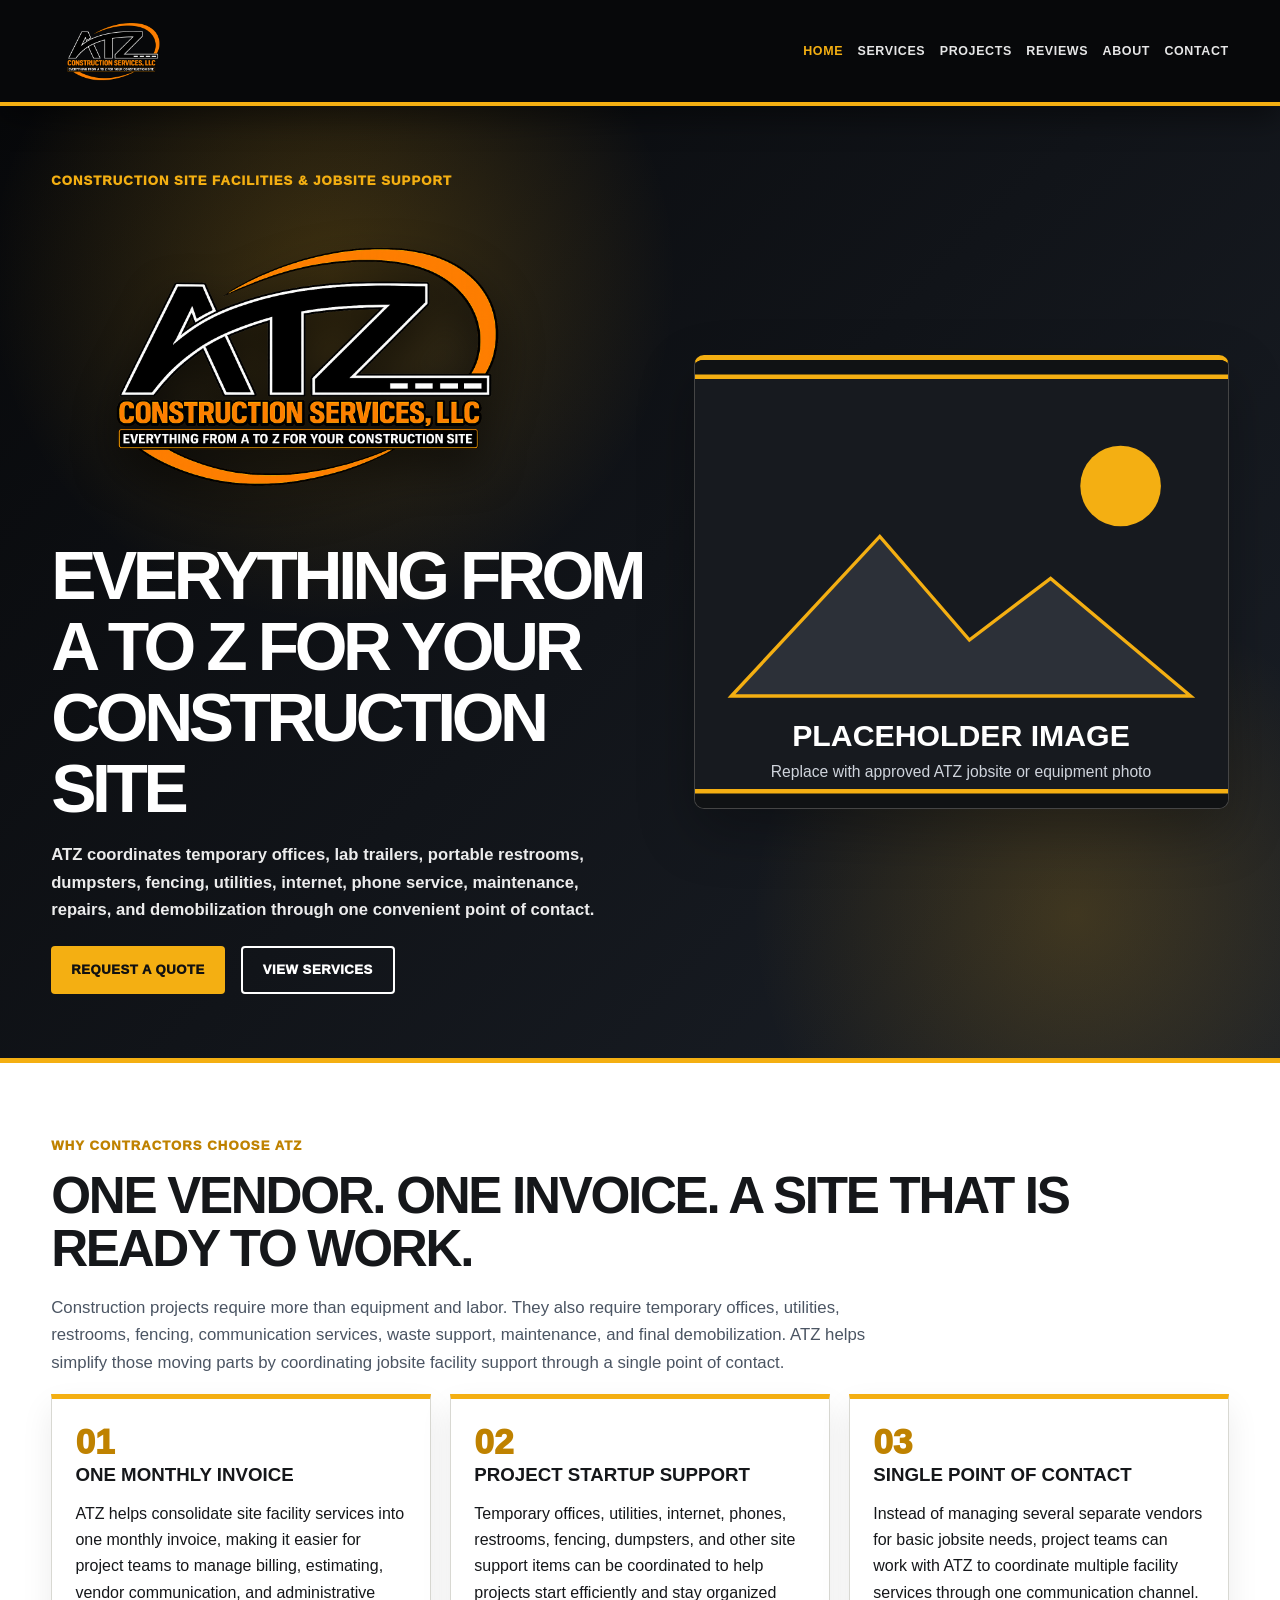
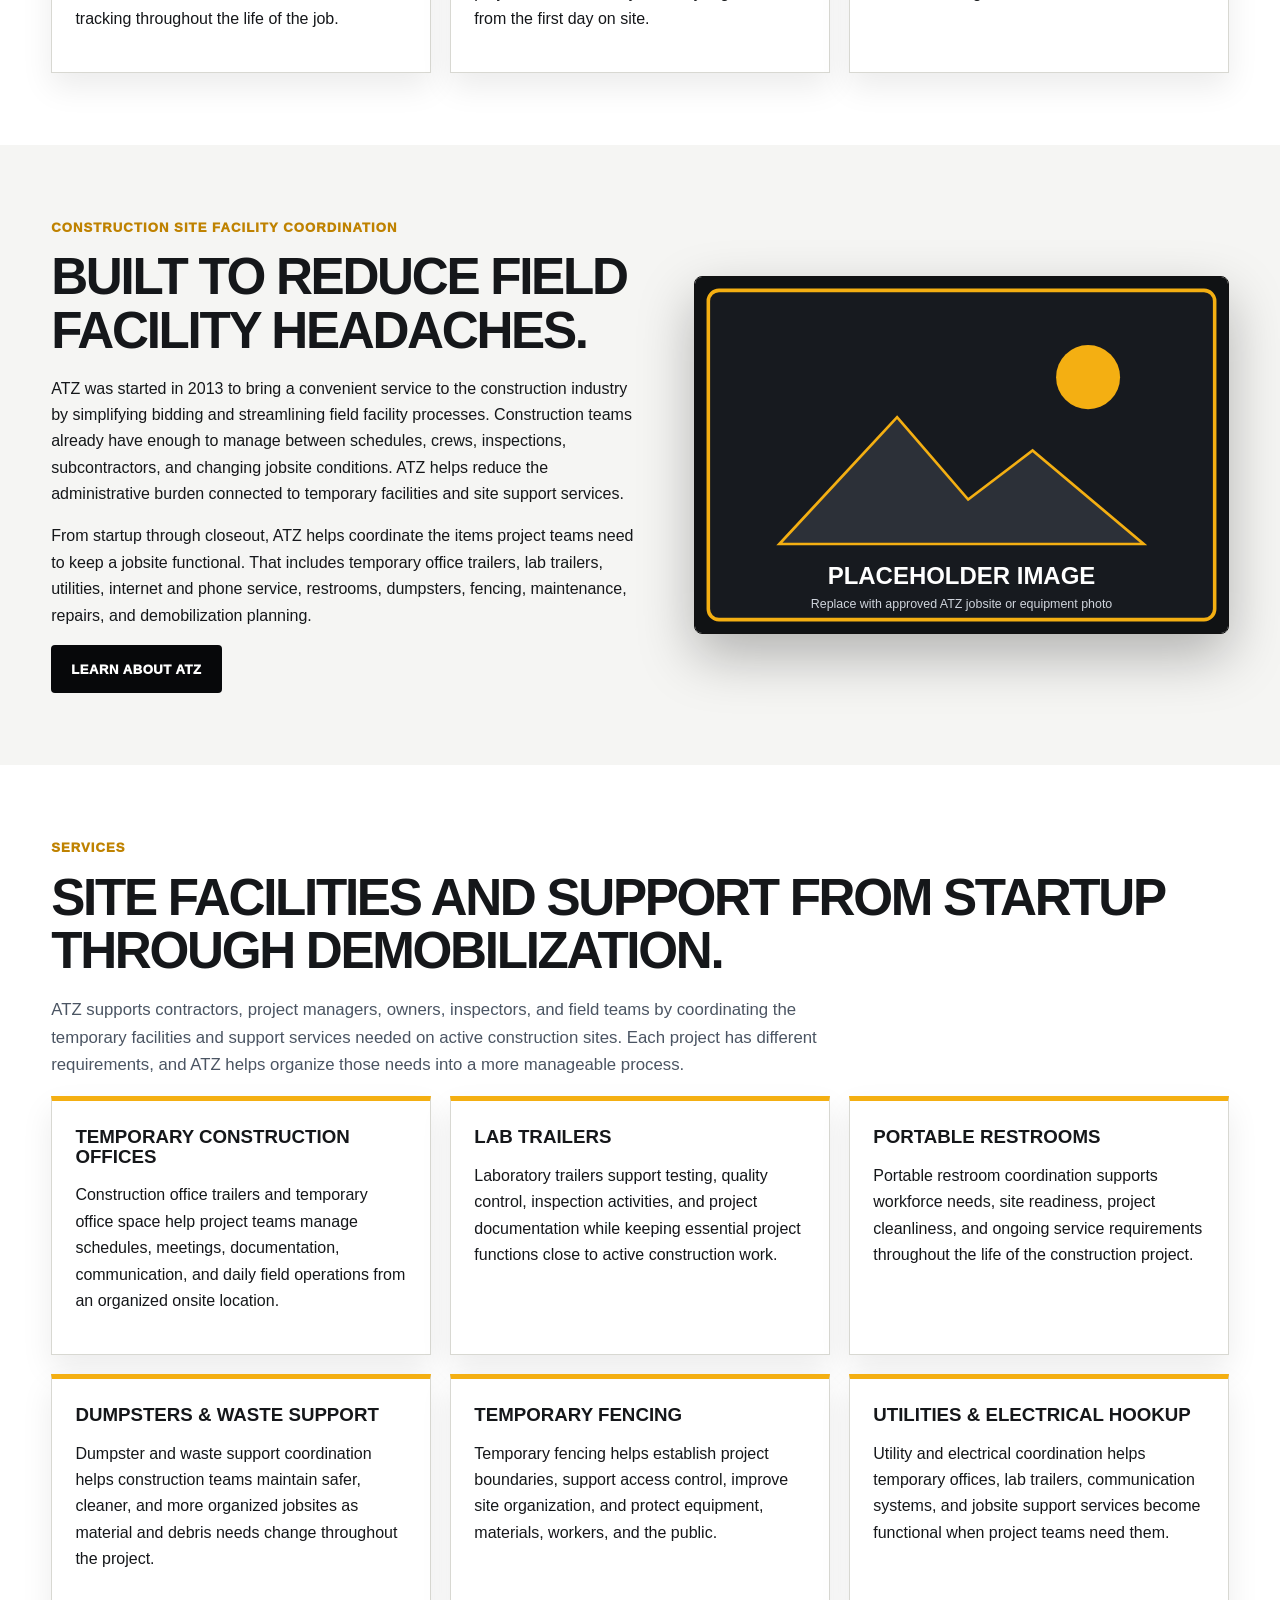
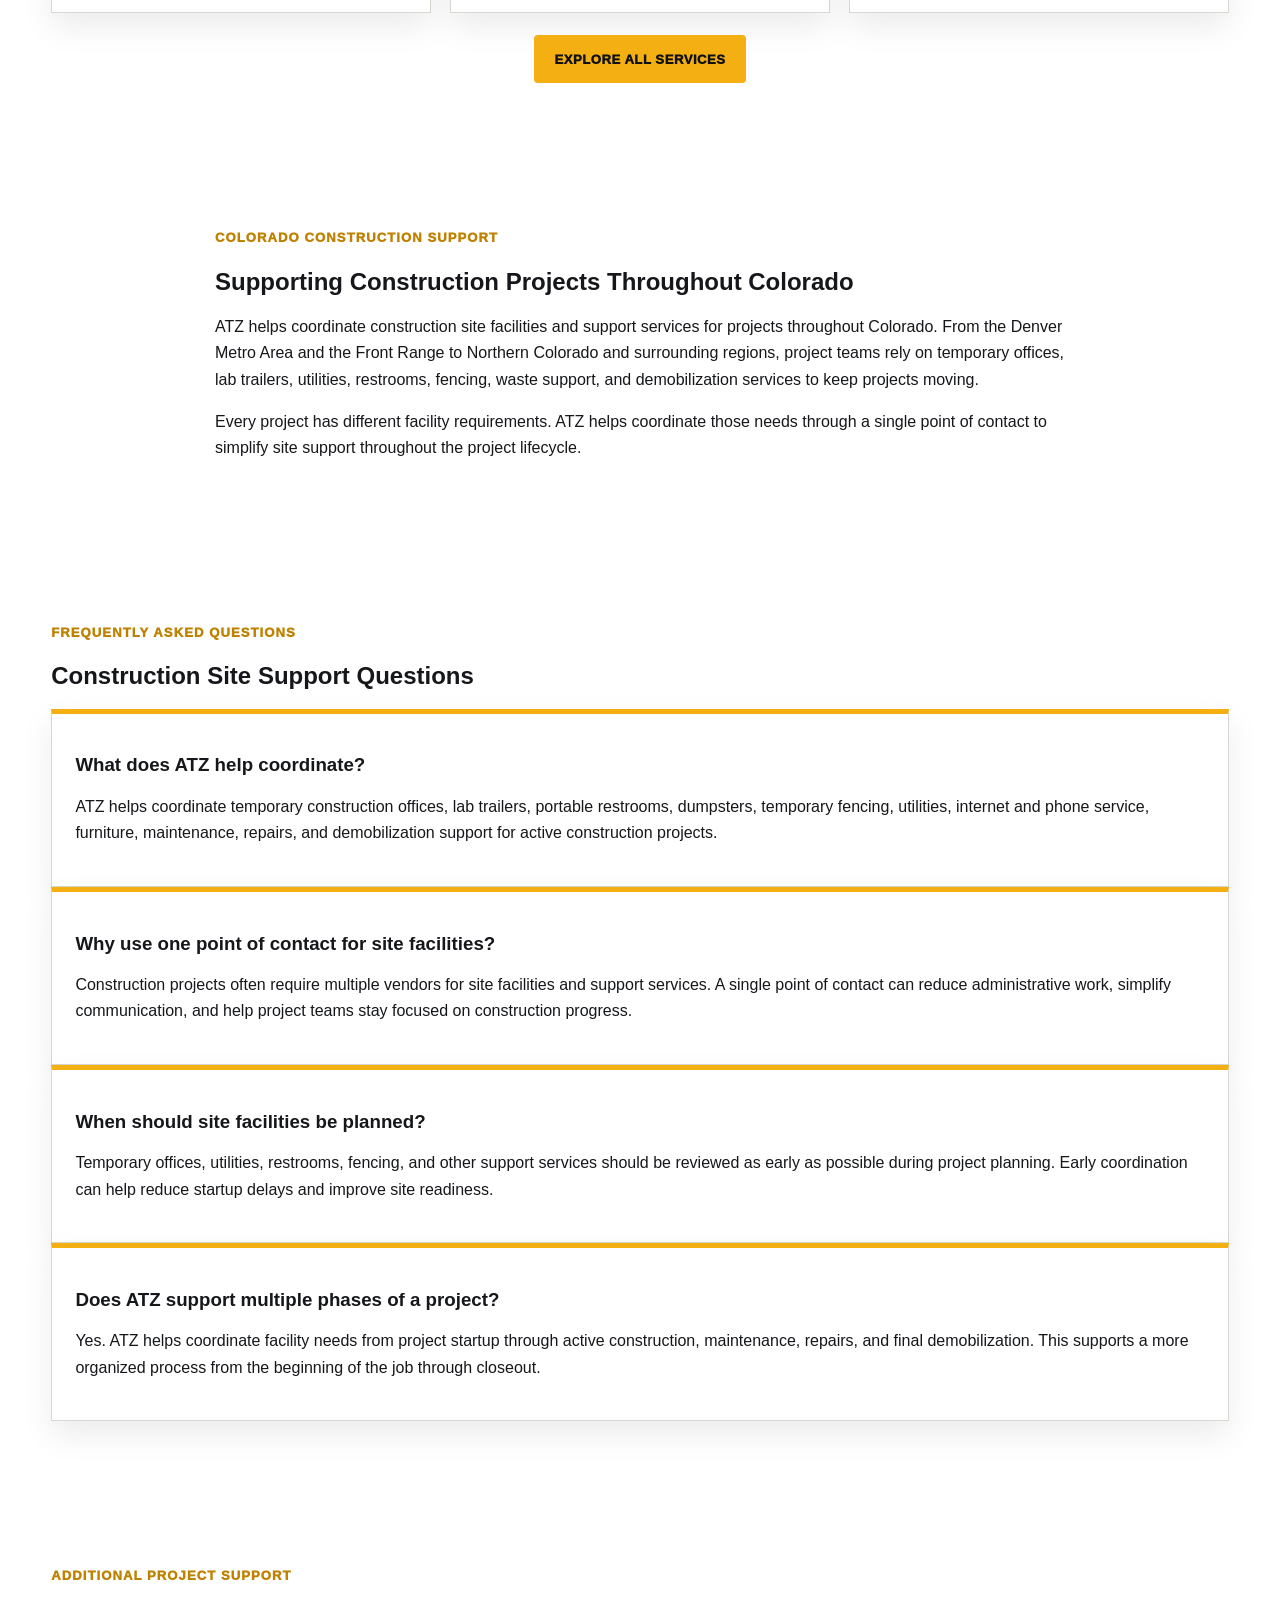
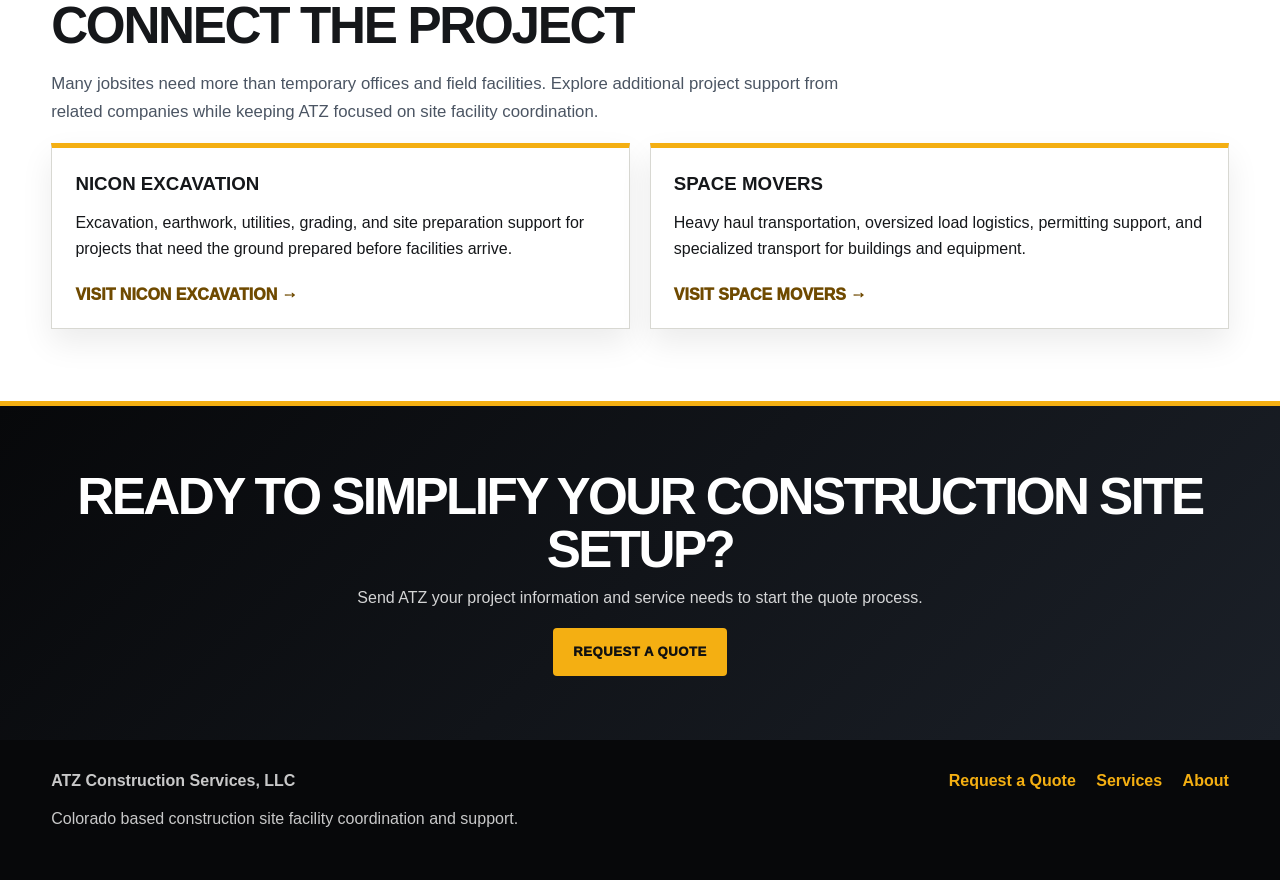
<file: index.html>
<!DOCTYPE html>
<html lang="en">
<head>
  <meta charset="UTF-8">
  <meta name="viewport" content="width=device-width, initial-scale=1.0">
  <title>ATZ Construction Services | Construction Site Facilities & Temporary Offices</title>
  <meta name="description" content="ATZ Construction Services provides construction site facility coordination, temporary offices, lab trailers, restrooms, dumpsters, fencing, utilities, internet, maintenance, and demobilization support.">
  <meta name="robots" content="index, follow">
  <meta name="theme-color" content="#07080a">
  <link rel="stylesheet" href="css/styles.css">
</head>
<body>
<a class="skip-link" href="#main-content">Skip to main content</a>

<header class="site-header" role="banner">
  <a class="logo-link" href="index.html" aria-label="ATZ Construction Services home">
    <img class="header-logo" src="assets/atz-logo.png" alt="ATZ Construction Services logo">
  </a>
  <button class="menu-toggle" type="button" aria-label="Open navigation menu" aria-controls="primary-navigation" aria-expanded="false">☰</button>
  <nav id="primary-navigation" class="main-nav" aria-label="ATZ Construction Services primary navigation">
        <a href="index.html" aria-current="page">Home</a>
        <a href="atz-services.html">Services</a>
        <a href="atz-projects.html">Projects</a>
        <a href="atz-reviews.html">Reviews</a>
        <a href="atz-about.html">About</a>
        <a href="atz-contact.html">Contact</a>
  </nav>
</header>

<main id="main-content" tabindex="-1">

<section class="hero" aria-labelledby="home-heading">
  <div class="hero-content">
    <div class="hero-copy">
      <p class="eyebrow">Construction Site Facilities & Jobsite Support</p>
      <img class="hero-logo" src="assets/atz-logo.png" alt="ATZ Construction Services logo">
      <h1 id="home-heading">Everything From A to Z for Your Construction Site</h1>
      <p class="hero-text">ATZ coordinates temporary offices, lab trailers, portable restrooms, dumpsters, fencing, utilities, internet, phone service, maintenance, repairs, and demobilization through one convenient point of contact.</p>
      <div class="button-row">
        <a class="btn btn-gold" href="atz-contact.html">Request a Quote</a>
        <a class="btn btn-outline" href="atz-services.html">View Services</a>
      </div>
    </div>
    <div class="hero-image-panel">
      <img src="assets/placeholder-image.svg" alt="Placeholder for ATZ construction site with temporary offices, equipment, and jobsite activity.">
    </div>
  </div>
</section>

<section class="value-section" aria-labelledby="value-heading">
  <div class="section-inner">
    <p class="eyebrow dark">Why contractors choose ATZ</p>
    <h2 id="value-heading">One vendor. One invoice. A site that is ready to work.</h2>

    <p class="section-lead">
      Construction projects require more than equipment and labor. They also require temporary offices, utilities, restrooms, fencing, communication services, waste support, maintenance, and final demobilization. ATZ helps simplify those moving parts by coordinating jobsite facility support through a single point of contact.
    </p>

    <div class="value-grid">
      <article class="value-card">
        <span aria-hidden="true">01</span>
        <h3>One Monthly Invoice</h3>
        <p>ATZ helps consolidate site facility services into one monthly invoice, making it easier for project teams to manage billing, estimating, vendor communication, and administrative tracking throughout the life of the job.</p>
      </article>

      <article class="value-card">
        <span aria-hidden="true">02</span>
        <h3>Project Startup Support</h3>
        <p>Temporary offices, utilities, internet, phones, restrooms, fencing, dumpsters, and other site support items can be coordinated to help projects start efficiently and stay organized from the first day on site.</p>
      </article>

      <article class="value-card">
        <span aria-hidden="true">03</span>
        <h3>Single Point of Contact</h3>
        <p>Instead of managing several separate vendors for basic jobsite needs, project teams can work with ATZ to coordinate multiple facility services through one communication channel.</p>
      </article>
    </div>
  </div>
</section>

<section class="split-section" aria-labelledby="about-preview-heading">
  <div class="split-copy">
    <p class="eyebrow dark">Construction site facility coordination</p>
    <h2 id="about-preview-heading">Built to reduce field facility headaches.</h2>

    <p>
      ATZ was started in 2013 to bring a convenient service to the construction industry by simplifying bidding and streamlining field facility processes. Construction teams already have enough to manage between schedules, crews, inspections, subcontractors, and changing jobsite conditions. ATZ helps reduce the administrative burden connected to temporary facilities and site support services.
    </p>

    <p>
      From startup through closeout, ATZ helps coordinate the items project teams need to keep a jobsite functional. That includes temporary office trailers, lab trailers, utilities, internet and phone service, restrooms, dumpsters, fencing, maintenance, repairs, and demobilization planning.
    </p>

    <a class="btn btn-dark" href="atz-about.html">Learn About ATZ</a>
  </div>
  <div class="image-panel">
    <img src="assets/placeholder-image.svg" alt="Placeholder for future ATZ construction site facility photo.">
  </div>
</section>

<section class="services-preview" aria-labelledby="services-heading">
  <div class="section-inner">
    <p class="eyebrow dark">Services</p>
    <h2 id="services-heading">Site facilities and support from startup through demobilization.</h2>

    <p class="section-lead">
      ATZ supports contractors, project managers, owners, inspectors, and field teams by coordinating the temporary facilities and support services needed on active construction sites. Each project has different requirements, and ATZ helps organize those needs into a more manageable process.
    </p>

    <div class="card-grid">
      <article class="card">
        <h3>Temporary Construction Offices</h3>
        <p>Construction office trailers and temporary office space help project teams manage schedules, meetings, documentation, communication, and daily field operations from an organized onsite location.</p>
      </article>

      <article class="card">
        <h3>Lab Trailers</h3>
        <p>Laboratory trailers support testing, quality control, inspection activities, and project documentation while keeping essential project functions close to active construction work.</p>
      </article>

      <article class="card">
        <h3>Portable Restrooms</h3>
        <p>Portable restroom coordination supports workforce needs, site readiness, project cleanliness, and ongoing service requirements throughout the life of the construction project.</p>
      </article>

      <article class="card">
        <h3>Dumpsters & Waste Support</h3>
        <p>Dumpster and waste support coordination helps construction teams maintain safer, cleaner, and more organized jobsites as material and debris needs change throughout the project.</p>
      </article>

      <article class="card">
        <h3>Temporary Fencing</h3>
        <p>Temporary fencing helps establish project boundaries, support access control, improve site organization, and protect equipment, materials, workers, and the public.</p>
      </article>

      <article class="card">
        <h3>Utilities & Electrical Hookup</h3>
        <p>Utility and electrical coordination helps temporary offices, lab trailers, communication systems, and jobsite support services become functional when project teams need them.</p>
      </article>
    </div>

    <div class="center-action">
      <a class="btn btn-gold" href="atz-services.html">Explore All Services</a>
    </div>
  </div>
</section>

<section class="content-section">
  <div class="section-inner narrow">

    <p class="eyebrow dark">Colorado Construction Support</p>

    <h2>
      Supporting Construction Projects Throughout Colorado
    </h2>

    <p>
      ATZ helps coordinate construction site facilities and support services
      for projects throughout Colorado. From the Denver Metro Area and the
      Front Range to Northern Colorado and surrounding regions, project teams
      rely on temporary offices, lab trailers, utilities, restrooms, fencing,
      waste support, and demobilization services to keep projects moving.
    </p>
    <p>
      Every project has different facility requirements. ATZ helps coordinate
      those needs through a single point of contact to simplify site support
      throughout the project lifecycle.
    </p>
  </div>
</section>
  
<section class="content-section" aria-labelledby="home-faq-heading">
  <div class="section-inner">
    <p class="eyebrow dark">Frequently Asked Questions</p>
    <h2 id="home-faq-heading">Construction Site Support Questions</h2>

    <div class="faq-grid">
      <article class="service-detail">
        <h3>What does ATZ help coordinate?</h3>
        <p>ATZ helps coordinate temporary construction offices, lab trailers, portable restrooms, dumpsters, temporary fencing, utilities, internet and phone service, furniture, maintenance, repairs, and demobilization support for active construction projects.</p>
      </article>

      <article class="service-detail">
        <h3>Why use one point of contact for site facilities?</h3>
        <p>Construction projects often require multiple vendors for site facilities and support services. A single point of contact can reduce administrative work, simplify communication, and help project teams stay focused on construction progress.</p>
      </article>

      <article class="service-detail">
        <h3>When should site facilities be planned?</h3>
        <p>Temporary offices, utilities, restrooms, fencing, and other support services should be reviewed as early as possible during project planning. Early coordination can help reduce startup delays and improve site readiness.</p>
      </article>

      <article class="service-detail">
        <h3>Does ATZ support multiple phases of a project?</h3>
        <p>Yes. ATZ helps coordinate facility needs from project startup through active construction, maintenance, repairs, and final demobilization. This supports a more organized process from the beginning of the job through closeout.</p>
      </article>
    </div>
  </div>
</section>

<section class="connect-project" aria-labelledby="connect-project-heading">
  <div class="section-inner">
    <p class="eyebrow dark">Additional Project Support</p>
    <h2 id="connect-project-heading">Connect the Project</h2>
    <p class="section-lead">Many jobsites need more than temporary offices and field facilities. Explore additional project support from related companies while keeping ATZ focused on site facility coordination.</p>

    <div class="connect-grid">
      <article class="connect-card">
        <h3>Nicon Excavation</h3>
        <p>Excavation, earthwork, utilities, grading, and site preparation support for projects that need the ground prepared before facilities arrive.</p>
        <a href="https://www.niconexc.com/" target="_blank" rel="noopener noreferrer">Visit Nicon Excavation →</a>
      </article>

      <article class="connect-card">
        <h3>Space Movers</h3>
        <p>Heavy haul transportation, oversized load logistics, permitting support, and specialized transport for buildings and equipment.</p>
        <a href="https://spacemoverstrucking.com/" target="_blank" rel="noopener noreferrer">Visit Space Movers →</a>
      </article>
    </div>
  </div>
</section>

<section class="cta-band" aria-labelledby="cta-heading">
  <h2 id="cta-heading">Ready to simplify your construction site setup?</h2>
  <p>Send ATZ your project information and service needs to start the quote process.</p>
  <a class="btn btn-gold" href="atz-contact.html">Request a Quote</a>
</section>

</main>

<footer class="footer" role="contentinfo">
  <div class="footer-inner">
    <div>
      <strong>ATZ Construction Services, LLC</strong>
      <p>Colorado based construction site facility coordination and support.</p>
    </div>
    <div class="footer-links">
      <a href="atz-contact.html">Request a Quote</a>
      <a href="atz-services.html">Services</a>
      <a href="atz-about.html">About</a>
    </div>
  </div>
</footer>

<script src="js/main.js"></script>
</body>
</html>
</file>
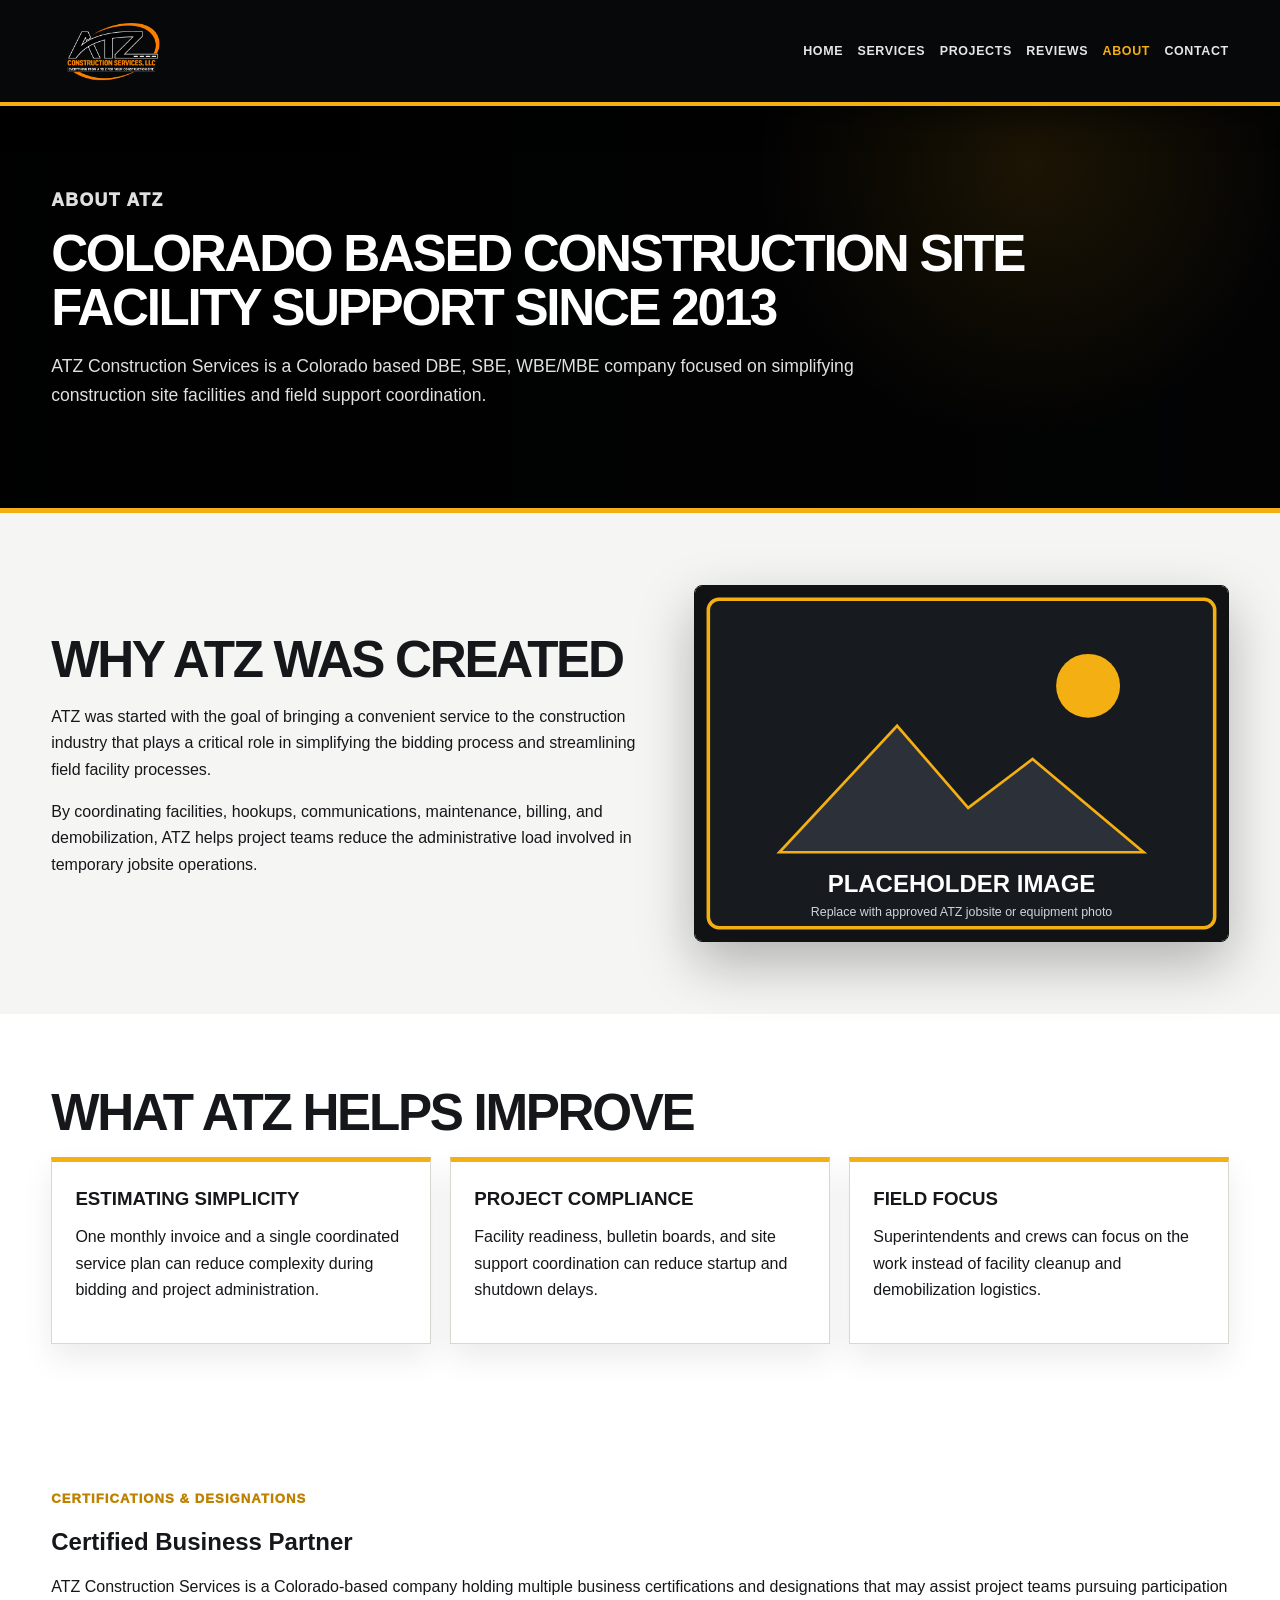
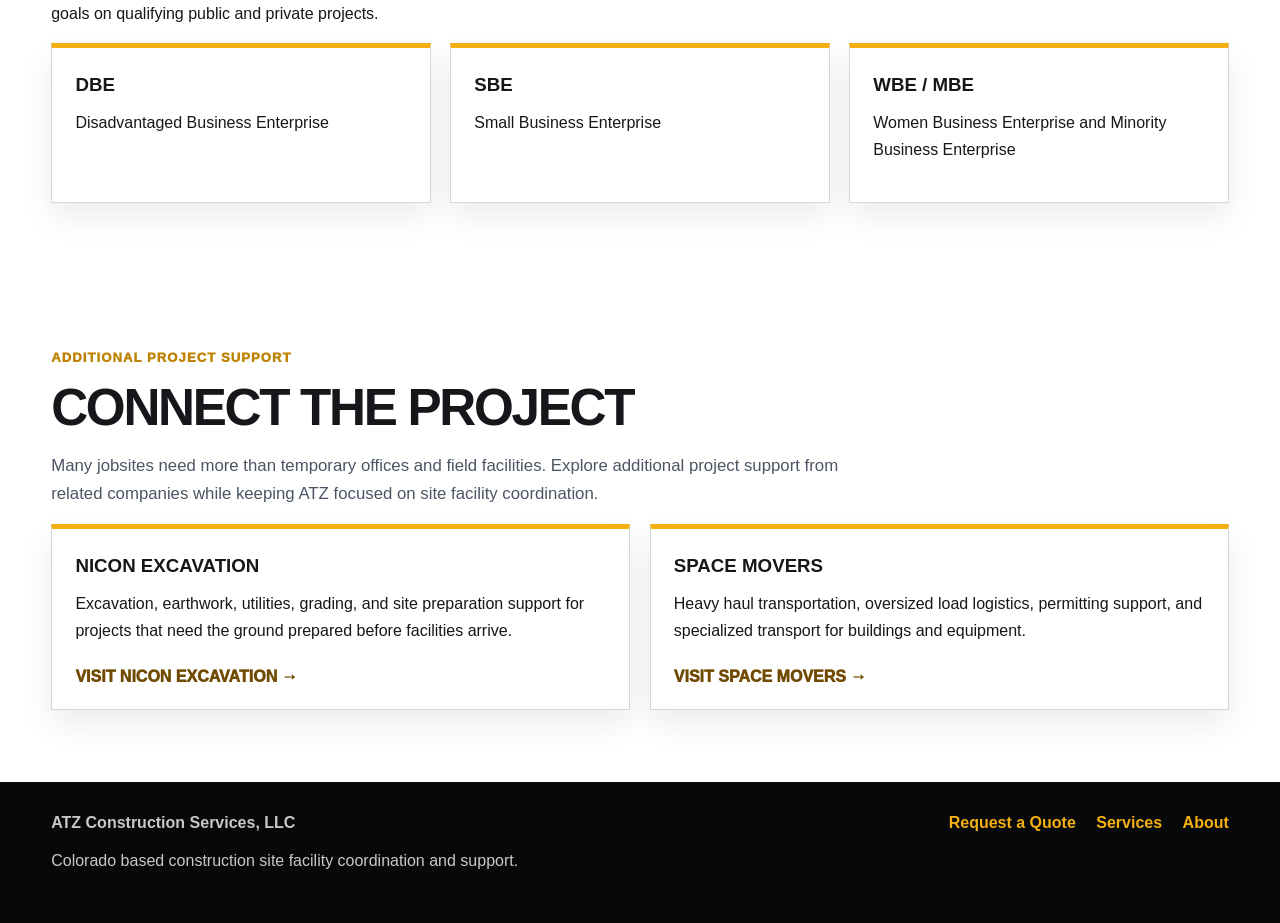
<file: atz-about.html>
<!DOCTYPE html>
<html lang="en">
<head>
  <meta charset="UTF-8">
  <meta name="viewport" content="width=device-width, initial-scale=1.0">
  <title>About ATZ Construction Services | Colorado DBE SBE WBE/MBE Company</title>
  <meta name="description" content="Learn about ATZ Construction Services, a Colorado based DBE, SBE, WBE/MBE company providing construction site facility coordination since 2013.">
  <meta name="robots" content="index, follow">
  <meta name="theme-color" content="#07080a">
  <link rel="stylesheet" href="css/styles.css">
</head>
<body>
<a class="skip-link" href="#main-content">Skip to main content</a>

<header class="site-header" role="banner">
  <a class="logo-link" href="index.html" aria-label="ATZ Construction Services home">
    <img class="header-logo" src="assets/atz-logo.png" alt="ATZ Construction Services logo">
  </a>
  <button class="menu-toggle" type="button" aria-label="Open navigation menu" aria-controls="primary-navigation" aria-expanded="false">☰</button>
  <nav id="primary-navigation" class="main-nav" aria-label="ATZ Construction Services primary navigation">
        <a href="index.html">Home</a>
        <a href="atz-services.html">Services</a>
        <a href="atz-projects.html">Projects</a>
        <a href="atz-reviews.html">Reviews</a>
        <a href="atz-about.html" aria-current="page">About</a>
        <a href="atz-contact.html">Contact</a>
  </nav>
</header>

<main id="main-content" tabindex="-1">

<section class="page-hero" aria-labelledby="about-heading">
  <div class="section-inner">
    <p class="eyebrow">About ATZ</p>
    <h1 id="about-heading">Colorado Based Construction Site Facility Support Since 2013</h1>
    <p>ATZ Construction Services is a Colorado based DBE, SBE, WBE/MBE company focused on simplifying construction site facilities and field support coordination.</p>
  </div>
</section>
<section class="split-section">
  <div class="split-copy">
    <h2>Why ATZ Was Created</h2>
    <p>ATZ was started with the goal of bringing a convenient service to the construction industry that plays a critical role in simplifying the bidding process and streamlining field facility processes.</p>
    <p>By coordinating facilities, hookups, communications, maintenance, billing, and demobilization, ATZ helps project teams reduce the administrative load involved in temporary jobsite operations.</p>
  </div>
  <div class="image-panel"><img src="assets/placeholder-image.svg" alt="Placeholder for future ATZ team or jobsite photo."></div>
</section>
<section class="value-section">
  <div class="section-inner">
    <h2>What ATZ Helps Improve</h2>
    <div class="value-grid">
      <article class="value-card"><h3>Estimating Simplicity</h3><p>One monthly invoice and a single coordinated service plan can reduce complexity during bidding and project administration.</p></article>
      <article class="value-card"><h3>Project Compliance</h3><p>Facility readiness, bulletin boards, and site support coordination can reduce startup and shutdown delays.</p></article>
      <article class="value-card"><h3>Field Focus</h3><p>Superintendents and crews can focus on the work instead of facility cleanup and demobilization logistics.</p></article>
    </div>
  </div>
</section>
<section class="content-section"
         aria-labelledby="certifications-heading">
    <div class="section-inner">
        <p class="eyebrow dark">
            Certifications & Designations
        </p>
        <h2 id="certifications-heading">
            Certified Business Partner
        </h2>
        <p>ATZ Construction Services is a Colorado-based company
            holding multiple business certifications and designations
            that may assist project teams pursuing participation goals
            on qualifying public and private projects. </p>
        <div class="value-grid">
            <article class="value-card">
                <h3>DBE</h3>
                <p>Disadvantaged Business Enterprise</p>
            </article>
            <article class="value-card">
                <h3>SBE</h3>
                <p>Small Business Enterprise</p>
            </article>
            <article class="value-card">
                <h3>WBE / MBE</h3>
                <p>Women Business Enterprise and Minority Business Enterprise </p>
            </article>
        </div>
    </div>
</section>
  
<section class="connect-project" aria-labelledby="connect-project-heading">
  <div class="section-inner">
    <p class="eyebrow dark">Additional Project Support</p>
    <h2 id="connect-project-heading">Connect the Project</h2>
    <p class="section-lead">Many jobsites need more than temporary offices and field facilities. Explore additional project support from related companies while keeping ATZ focused on site facility coordination.</p>

    <div class="connect-grid">
      <article class="connect-card">
        <h3>Nicon Excavation</h3>
        <p>Excavation, earthwork, utilities, grading, and site preparation support for projects that need the ground prepared before facilities arrive.</p>
        <a href="https://www.niconexc.com/" target="_blank" rel="noopener noreferrer">Visit Nicon Excavation →</a>
      </article>

      <article class="connect-card">
        <h3>Space Movers</h3>
        <p>Heavy haul transportation, oversized load logistics, permitting support, and specialized transport for buildings and equipment.</p>
        <a href="https://spacemoverstrucking.com/" target="_blank" rel="noopener noreferrer">Visit Space Movers →</a>
      </article>
    </div>
  </div>
</section>


</main>

<footer class="footer" role="contentinfo">
  <div class="footer-inner">
    <div>
      <strong>ATZ Construction Services, LLC</strong>
      <p>Colorado based construction site facility coordination and support.</p>
    </div>
    <div class="footer-links">
      <a href="atz-contact.html">Request a Quote</a>
      <a href="atz-services.html">Services</a>
      <a href="atz-about.html">About</a>
    </div>
  </div>
</footer>

<script src="js/main.js"></script>
</body>
</html>
</file>
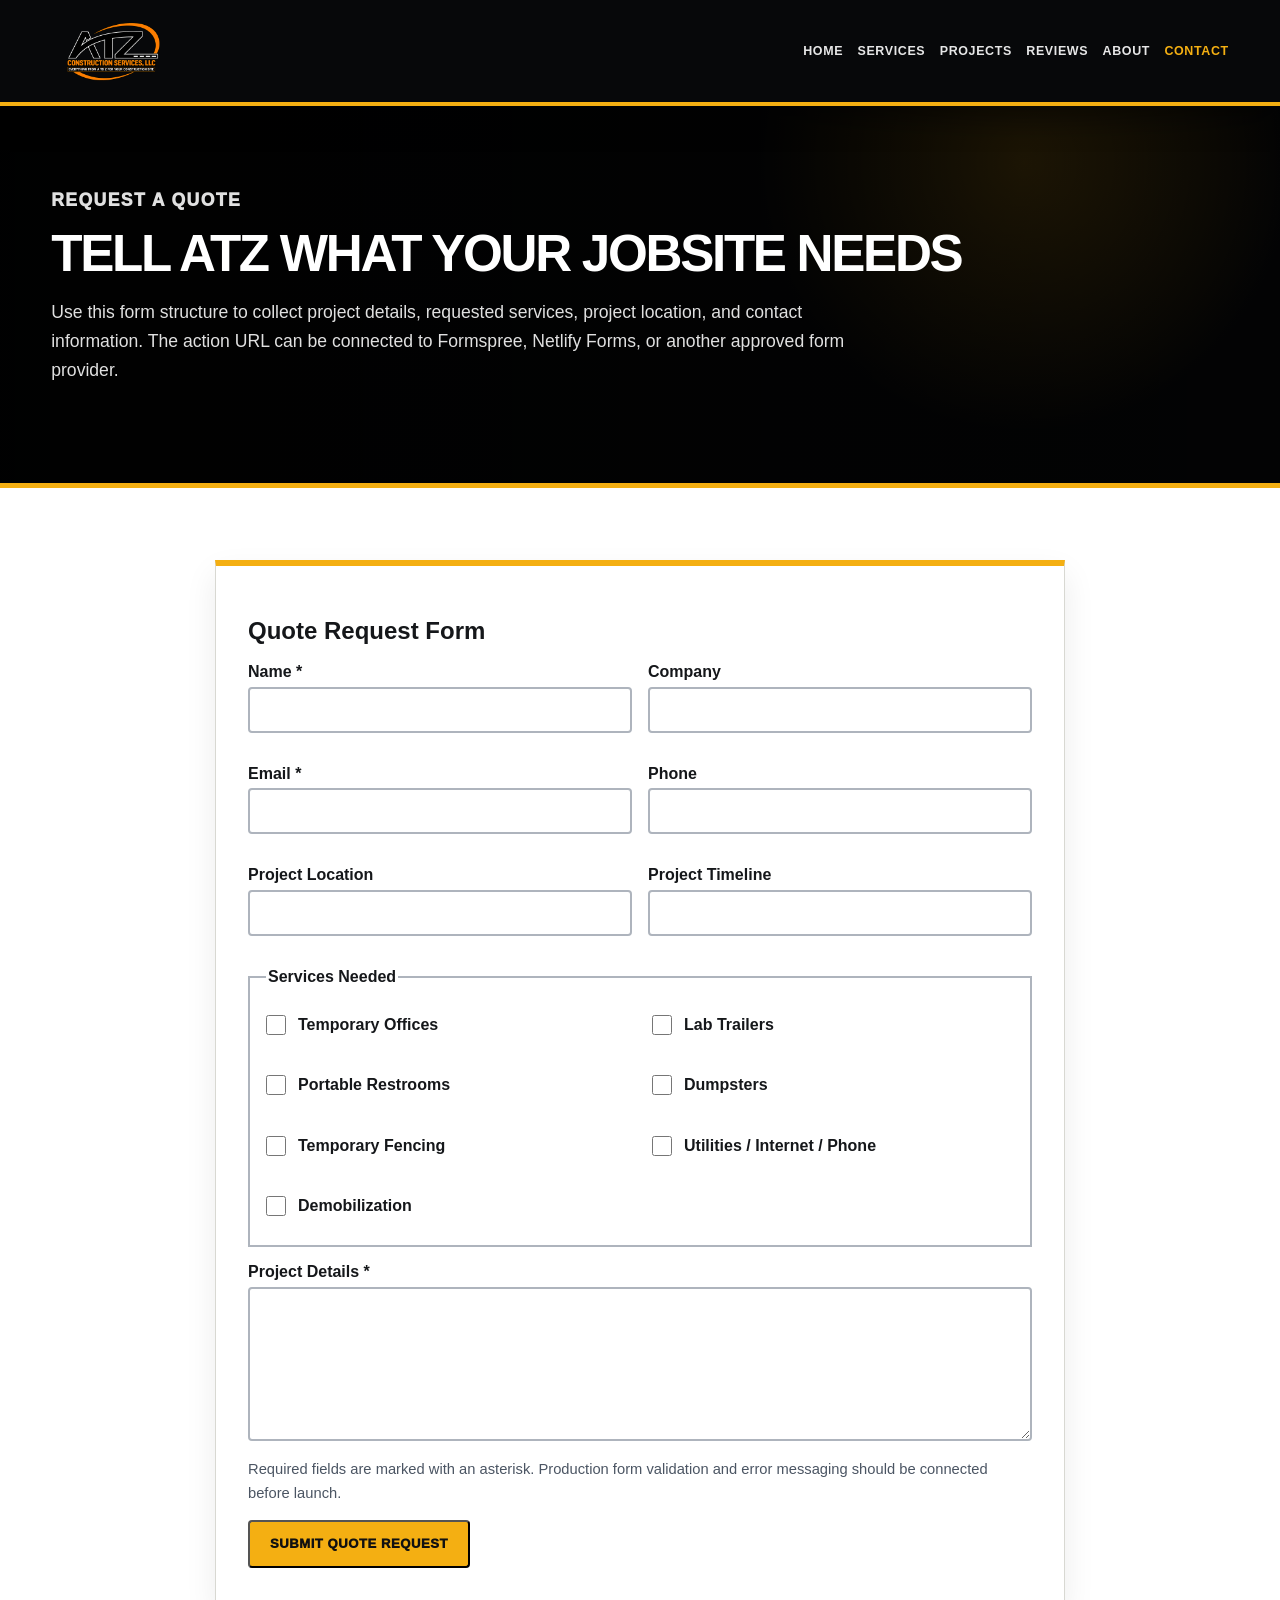
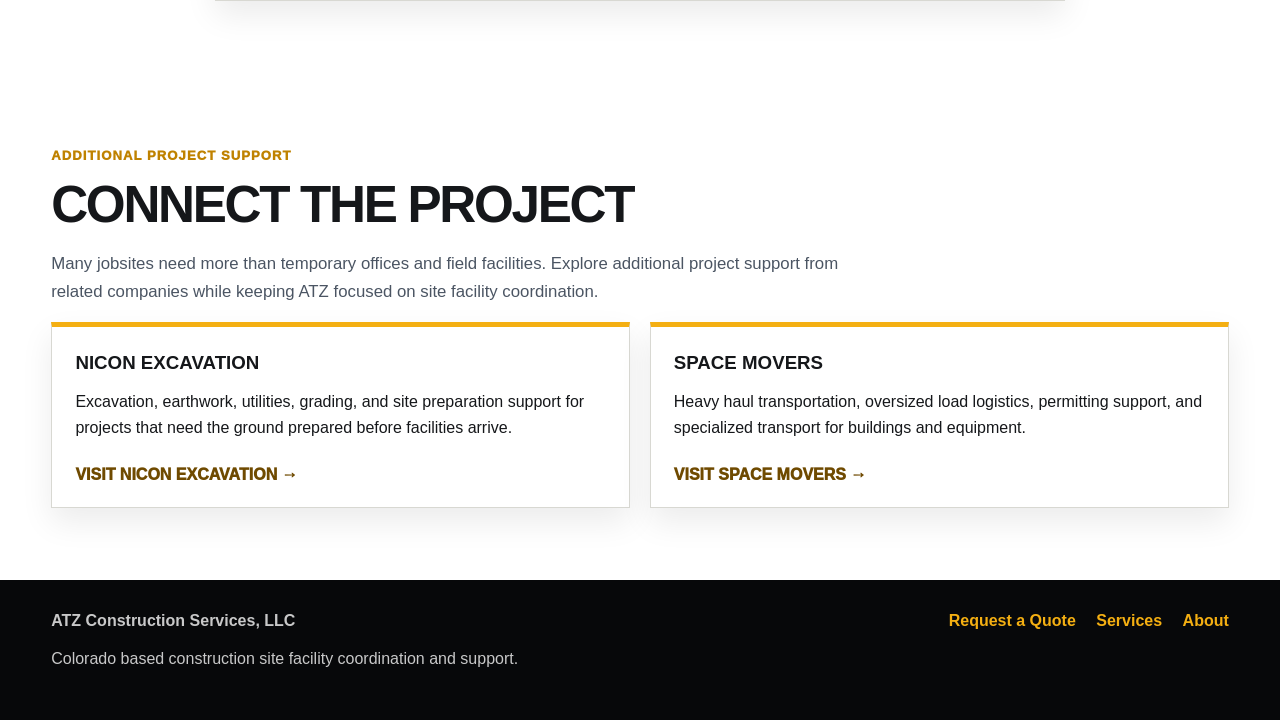
<file: atz-contact.html>
<!DOCTYPE html>
<html lang="en">
<head>
  <meta charset="UTF-8">
  <meta name="viewport" content="width=device-width, initial-scale=1.0">
  <title>Request a Quote | ATZ Construction Services</title>
  <meta name="description" content="Request a quote from ATZ Construction Services for temporary construction offices, lab trailers, restrooms, dumpsters, fencing, utilities, internet, phone service, and demobilization support.">
  <meta name="robots" content="index, follow">
  <meta name="theme-color" content="#07080a">
  <link rel="stylesheet" href="css/styles.css">
</head>
<body>
<a class="skip-link" href="#main-content">Skip to main content</a>

<header class="site-header" role="banner">
  <a class="logo-link" href="index.html" aria-label="ATZ Construction Services home">
    <img class="header-logo" src="assets/atz-logo.png" alt="ATZ Construction Services logo">
  </a>
  <button class="menu-toggle" type="button" aria-label="Open navigation menu" aria-controls="primary-navigation" aria-expanded="false">☰</button>
  <nav id="primary-navigation" class="main-nav" aria-label="ATZ Construction Services primary navigation">
        <a href="index.html">Home</a>
        <a href="atz-services.html">Services</a>
        <a href="atz-projects.html">Projects</a>
        <a href="atz-reviews.html">Reviews</a>
        <a href="atz-about.html">About</a>
        <a href="atz-contact.html" aria-current="page">Contact</a>
  </nav>
</header>

<main id="main-content" tabindex="-1">

<section class="page-hero" aria-labelledby="contact-heading">
  <div class="section-inner">
    <p class="eyebrow">Request a Quote</p>
    <h1 id="contact-heading">Tell ATZ What Your Jobsite Needs</h1>
    <p>Use this form structure to collect project details, requested services, project location, and contact information. The action URL can be connected to Formspree, Netlify Forms, or another approved form provider.</p>
  </div>
</section>
<section class="content-section">
  <div class="section-inner narrow">
    <form class="quote-form" action="#" method="post" aria-labelledby="quote-form-heading" novalidate>
      <h2 id="quote-form-heading">Quote Request Form</h2>
      <div class="form-grid">
        <div class="form-field"><label for="name">Name <span aria-hidden="true">*</span></label><input id="name" name="name" type="text" autocomplete="name" required></div>
        <div class="form-field"><label for="company">Company</label><input id="company" name="company" type="text" autocomplete="organization"></div>
        <div class="form-field"><label for="email">Email <span aria-hidden="true">*</span></label><input id="email" name="email" type="email" autocomplete="email" required></div>
        <div class="form-field"><label for="phone">Phone</label><input id="phone" name="phone" type="tel" autocomplete="tel"></div>
        <div class="form-field"><label for="location">Project Location</label><input id="location" name="location" type="text"></div>
        <div class="form-field"><label for="timeline">Project Timeline</label><input id="timeline" name="timeline" type="text"></div>
      </div>
    <fieldset class="services-fieldset">
      <legend>Services Needed</legend>
        <div class="services-grid">
          <label class="service-option">
            <input type="checkbox" name="services[]" value="temporary-offices">
            <span>Temporary Offices</span>
          </label>
          <label class="service-option">
            <input type="checkbox" name="services[]" value="lab-trailers">
            <span>Lab Trailers</span>
          </label>
          <label class="service-option">
            <input type="checkbox" name="services[]" value="restrooms">
            <span>Portable Restrooms</span>
          </label>
          <label class="service-option">
            <input type="checkbox" name="services[]" value="dumpsters">
            <span>Dumpsters</span>
          </label>
          <label class="service-option">
            <input type="checkbox" name="services[]" value="fencing">
            <span>Temporary Fencing</span>
          </label>
          <label class="service-option">
            <input type="checkbox" name="services[]" value="utilities">
            <span>Utilities / Internet / Phone</span>
          </label>
          <label class="service-option">
            <input type="checkbox" name="services[]" value="demobilization">
            <span>Demobilization</span>
          </label>
        </div>
    </fieldset>
      <div class="form-field"><label for="message">Project Details <span aria-hidden="true">*</span></label><textarea id="message" name="message" rows="7" required></textarea></div>
      <p class="form-note">Required fields are marked with an asterisk. Production form validation and error messaging should be connected before launch.</p>
      <button class="btn btn-gold" type="submit">Submit Quote Request</button>
    </form>
  </div>
</section>

<section class="connect-project" aria-labelledby="connect-project-heading">
  <div class="section-inner">
    <p class="eyebrow dark">Additional Project Support</p>
    <h2 id="connect-project-heading">Connect the Project</h2>
    <p class="section-lead">Many jobsites need more than temporary offices and field facilities. Explore additional project support from related companies while keeping ATZ focused on site facility coordination.</p>

    <div class="connect-grid">
      <article class="connect-card">
        <h3>Nicon Excavation</h3>
        <p>Excavation, earthwork, utilities, grading, and site preparation support for projects that need the ground prepared before facilities arrive.</p>
        <a href="https://www.niconexc.com/" target="_blank" rel="noopener noreferrer">Visit Nicon Excavation →</a>
      </article>

      <article class="connect-card">
        <h3>Space Movers</h3>
        <p>Heavy haul transportation, oversized load logistics, permitting support, and specialized transport for buildings and equipment.</p>
        <a href="https://spacemoverstrucking.com/" target="_blank" rel="noopener noreferrer">Visit Space Movers →</a>
      </article>
    </div>
  </div>
</section>


</main>

<footer class="footer" role="contentinfo">
  <div class="footer-inner">
    <div>
      <strong>ATZ Construction Services, LLC</strong>
      <p>Colorado based construction site facility coordination and support.</p>
    </div>
    <div class="footer-links">
      <a href="atz-contact.html">Request a Quote</a>
      <a href="atz-services.html">Services</a>
      <a href="atz-about.html">About</a>
    </div>
  </div>
</footer>

<script src="js/main.js"></script>
</body>
</html>
</file>
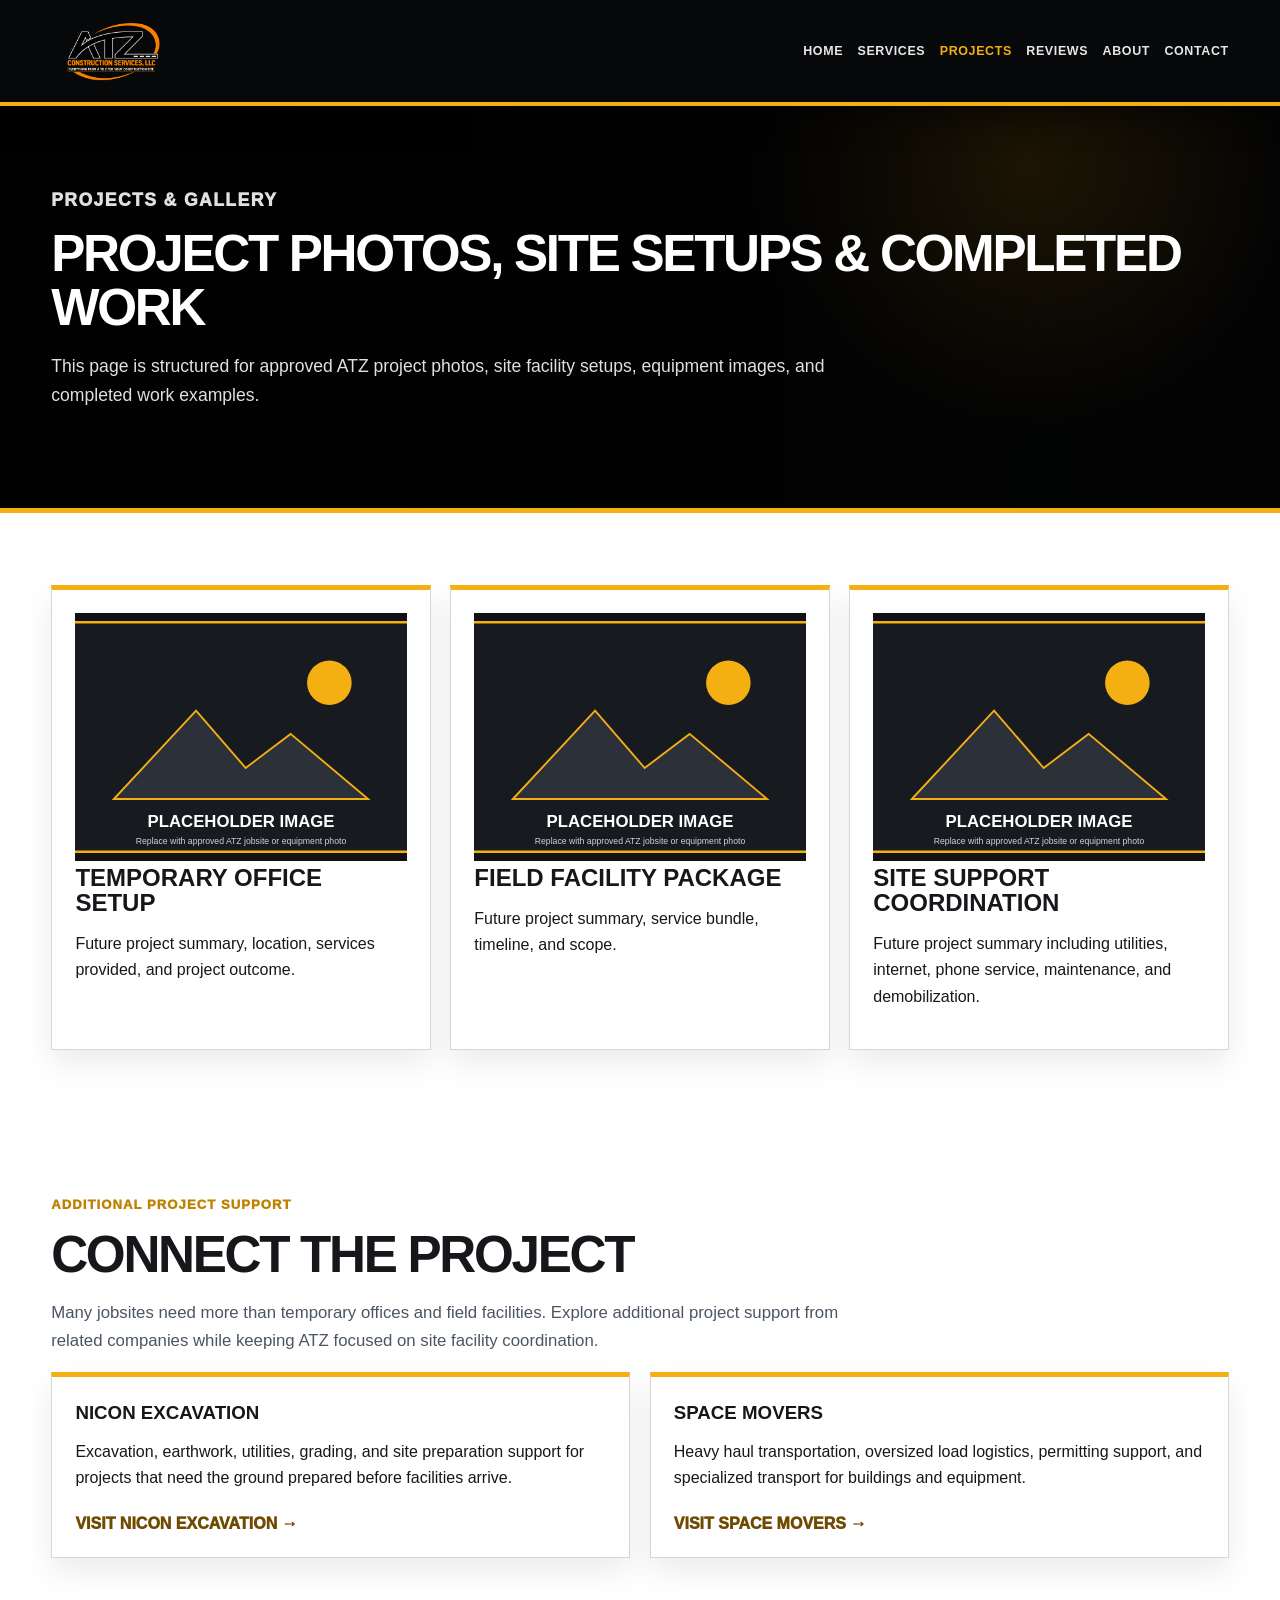
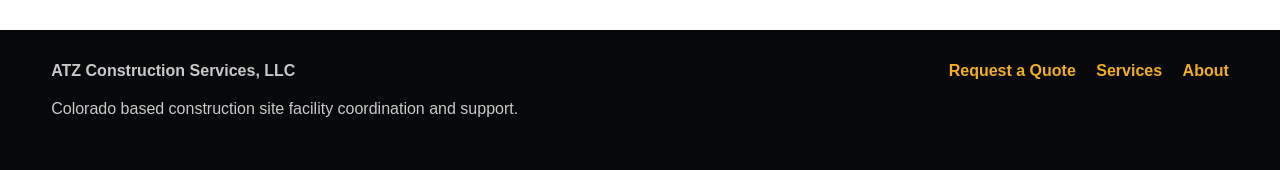
<file: atz-projects.html>
<!DOCTYPE html>
<html lang="en">
<head>
  <meta charset="UTF-8">
  <meta name="viewport" content="width=device-width, initial-scale=1.0">
  <title>ATZ Projects & Gallery | Construction Site Facilities and Temporary Offices</title>
  <meta name="description" content="View future ATZ Construction Services project photos, construction site facility setups, temporary offices, lab trailers, utilities, and demobilization examples.">
  <meta name="robots" content="index, follow">
  <meta name="theme-color" content="#07080a">
  <link rel="stylesheet" href="css/styles.css">
</head>
<body>
<a class="skip-link" href="#main-content">Skip to main content</a>

<header class="site-header" role="banner">
  <a class="logo-link" href="index.html" aria-label="ATZ Construction Services home">
    <img class="header-logo" src="assets/atz-logo.png" alt="ATZ Construction Services logo">
  </a>
  <button class="menu-toggle" type="button" aria-label="Open navigation menu" aria-controls="primary-navigation" aria-expanded="false">☰</button>
  <nav id="primary-navigation" class="main-nav" aria-label="ATZ Construction Services primary navigation">
        <a href="index.html">Home</a>
        <a href="atz-services.html">Services</a>
        <a href="atz-projects.html" aria-current="page">Projects</a>
        <a href="atz-reviews.html">Reviews</a>
        <a href="atz-about.html">About</a>
        <a href="atz-contact.html">Contact</a>
  </nav>
</header>

<main id="main-content" tabindex="-1">

<section class="page-hero" aria-labelledby="projects-heading">
  <div class="section-inner">
    <p class="eyebrow">Projects & Gallery</p>
    <h1 id="projects-heading">Project Photos, Site Setups & Completed Work</h1>
    <p>This page is structured for approved ATZ project photos, site facility setups, equipment images, and completed work examples.</p>
  </div>
</section>
<section class="content-section">
  <div class="section-inner">
    <div class="gallery-grid">
      <article class="gallery-card"><img src="assets/placeholder-image.svg" alt="Placeholder for ATZ temporary construction office project photo."><h2>Temporary Office Setup</h2><p>Future project summary, location, services provided, and project outcome.</p></article>
      <article class="gallery-card"><img src="assets/placeholder-image.svg" alt="Placeholder for ATZ lab trailer or field facility project photo."><h2>Field Facility Package</h2><p>Future project summary, service bundle, timeline, and scope.</p></article>
      <article class="gallery-card"><img src="assets/placeholder-image.svg" alt="Placeholder for ATZ site support and utilities project photo."><h2>Site Support Coordination</h2><p>Future project summary including utilities, internet, phone service, maintenance, and demobilization.</p></article>
    </div>
  </div>
</section>

<section class="connect-project" aria-labelledby="connect-project-heading">
  <div class="section-inner">
    <p class="eyebrow dark">Additional Project Support</p>
    <h2 id="connect-project-heading">Connect the Project</h2>
    <p class="section-lead">Many jobsites need more than temporary offices and field facilities. Explore additional project support from related companies while keeping ATZ focused on site facility coordination.</p>

    <div class="connect-grid">
      <article class="connect-card">
        <h3>Nicon Excavation</h3>
        <p>Excavation, earthwork, utilities, grading, and site preparation support for projects that need the ground prepared before facilities arrive.</p>
        <a href="https://www.niconexc.com/" target="_blank" rel="noopener noreferrer">Visit Nicon Excavation →</a>
      </article>

      <article class="connect-card">
        <h3>Space Movers</h3>
        <p>Heavy haul transportation, oversized load logistics, permitting support, and specialized transport for buildings and equipment.</p>
        <a href="https://spacemoverstrucking.com/" target="_blank" rel="noopener noreferrer">Visit Space Movers →</a>
      </article>
    </div>
  </div>
</section>


</main>

<footer class="footer" role="contentinfo">
  <div class="footer-inner">
    <div>
      <strong>ATZ Construction Services, LLC</strong>
      <p>Colorado based construction site facility coordination and support.</p>
    </div>
    <div class="footer-links">
      <a href="atz-contact.html">Request a Quote</a>
      <a href="atz-services.html">Services</a>
      <a href="atz-about.html">About</a>
    </div>
  </div>
</footer>

<script src="js/main.js"></script>
</body>
</html>
</file>
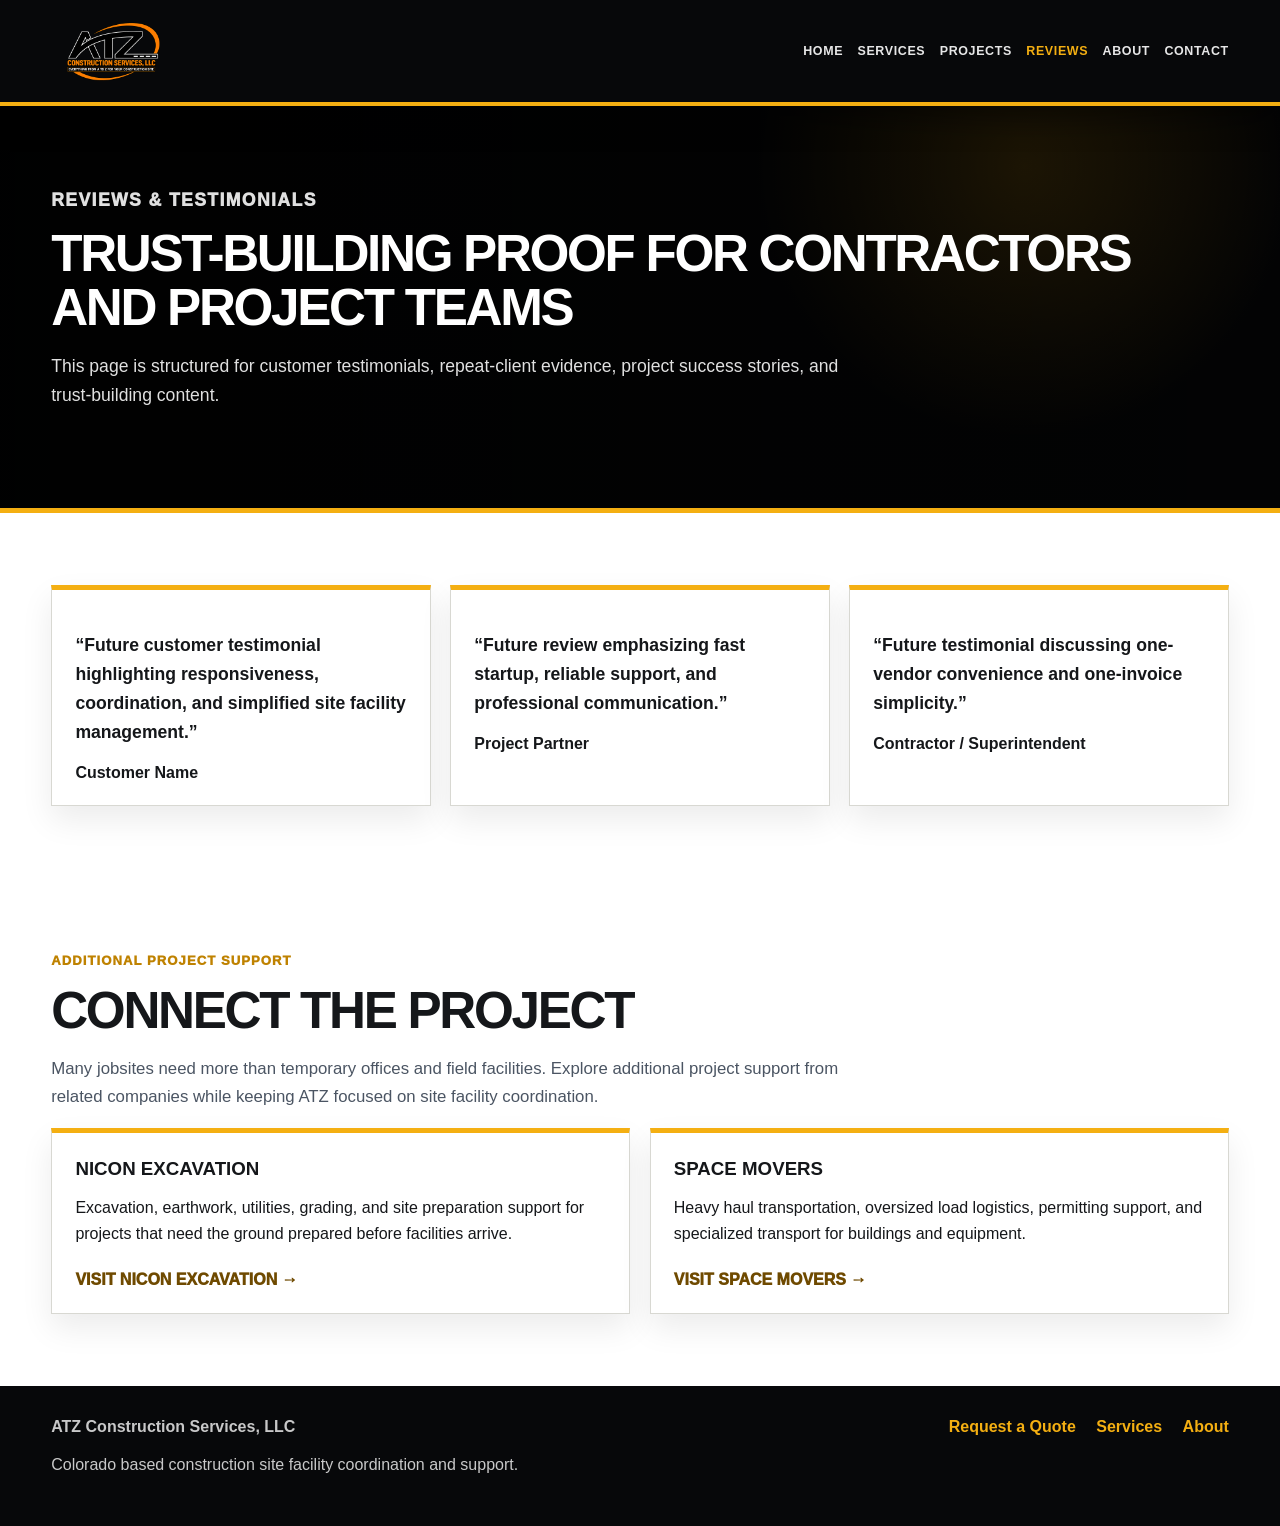
<file: atz-reviews.html>
<!DOCTYPE html>
<html lang="en">
<head>
  <meta charset="UTF-8">
  <meta name="viewport" content="width=device-width, initial-scale=1.0">
  <title>ATZ Reviews | Construction Site Facility Testimonials and Customer Proof</title>
  <meta name="description" content="Customer testimonials and project success stories for ATZ Construction Services construction site facility coordination and temporary office support.">
  <meta name="robots" content="index, follow">
  <meta name="theme-color" content="#07080a">
  <link rel="stylesheet" href="css/styles.css">
</head>
<body>
<a class="skip-link" href="#main-content">Skip to main content</a>

<header class="site-header" role="banner">
  <a class="logo-link" href="index.html" aria-label="ATZ Construction Services home">
    <img class="header-logo" src="assets/atz-logo.png" alt="ATZ Construction Services logo">
  </a>
  <button class="menu-toggle" type="button" aria-label="Open navigation menu" aria-controls="primary-navigation" aria-expanded="false">☰</button>
  <nav id="primary-navigation" class="main-nav" aria-label="ATZ Construction Services primary navigation">
        <a href="index.html">Home</a>
        <a href="atz-services.html">Services</a>
        <a href="atz-projects.html">Projects</a>
        <a href="atz-reviews.html" aria-current="page">Reviews</a>
        <a href="atz-about.html">About</a>
        <a href="atz-contact.html">Contact</a>
  </nav>
</header>

<main id="main-content" tabindex="-1">

<section class="page-hero" aria-labelledby="reviews-heading">
  <div class="section-inner">
    <p class="eyebrow">Reviews & Testimonials</p>
    <h1 id="reviews-heading">Trust-Building Proof for Contractors and Project Teams</h1>
    <p>This page is structured for customer testimonials, repeat-client evidence, project success stories, and trust-building content.</p>
  </div>
</section>
<section class="content-section">
  <div class="section-inner">
    <div class="testimonial-grid">
      <article class="testimonial"><p>“Future customer testimonial highlighting responsiveness, coordination, and simplified site facility management.”</p><strong>Customer Name</strong></article>
      <article class="testimonial"><p>“Future review emphasizing fast startup, reliable support, and professional communication.”</p><strong>Project Partner</strong></article>
      <article class="testimonial"><p>“Future testimonial discussing one-vendor convenience and one-invoice simplicity.”</p><strong>Contractor / Superintendent</strong></article>
    </div>
  </div>
</section>

<section class="connect-project" aria-labelledby="connect-project-heading">
  <div class="section-inner">
    <p class="eyebrow dark">Additional Project Support</p>
    <h2 id="connect-project-heading">Connect the Project</h2>
    <p class="section-lead">Many jobsites need more than temporary offices and field facilities. Explore additional project support from related companies while keeping ATZ focused on site facility coordination.</p>

    <div class="connect-grid">
      <article class="connect-card">
        <h3>Nicon Excavation</h3>
        <p>Excavation, earthwork, utilities, grading, and site preparation support for projects that need the ground prepared before facilities arrive.</p>
        <a href="https://www.niconexc.com/" target="_blank" rel="noopener noreferrer">Visit Nicon Excavation →</a>
      </article>

      <article class="connect-card">
        <h3>Space Movers</h3>
        <p>Heavy haul transportation, oversized load logistics, permitting support, and specialized transport for buildings and equipment.</p>
        <a href="https://spacemoverstrucking.com/" target="_blank" rel="noopener noreferrer">Visit Space Movers →</a>
      </article>
    </div>
  </div>
</section>


</main>

<footer class="footer" role="contentinfo">
  <div class="footer-inner">
    <div>
      <strong>ATZ Construction Services, LLC</strong>
      <p>Colorado based construction site facility coordination and support.</p>
    </div>
    <div class="footer-links">
      <a href="atz-contact.html">Request a Quote</a>
      <a href="atz-services.html">Services</a>
      <a href="atz-about.html">About</a>
    </div>
  </div>
</footer>

<script src="js/main.js"></script>
</body>
</html>
</file>
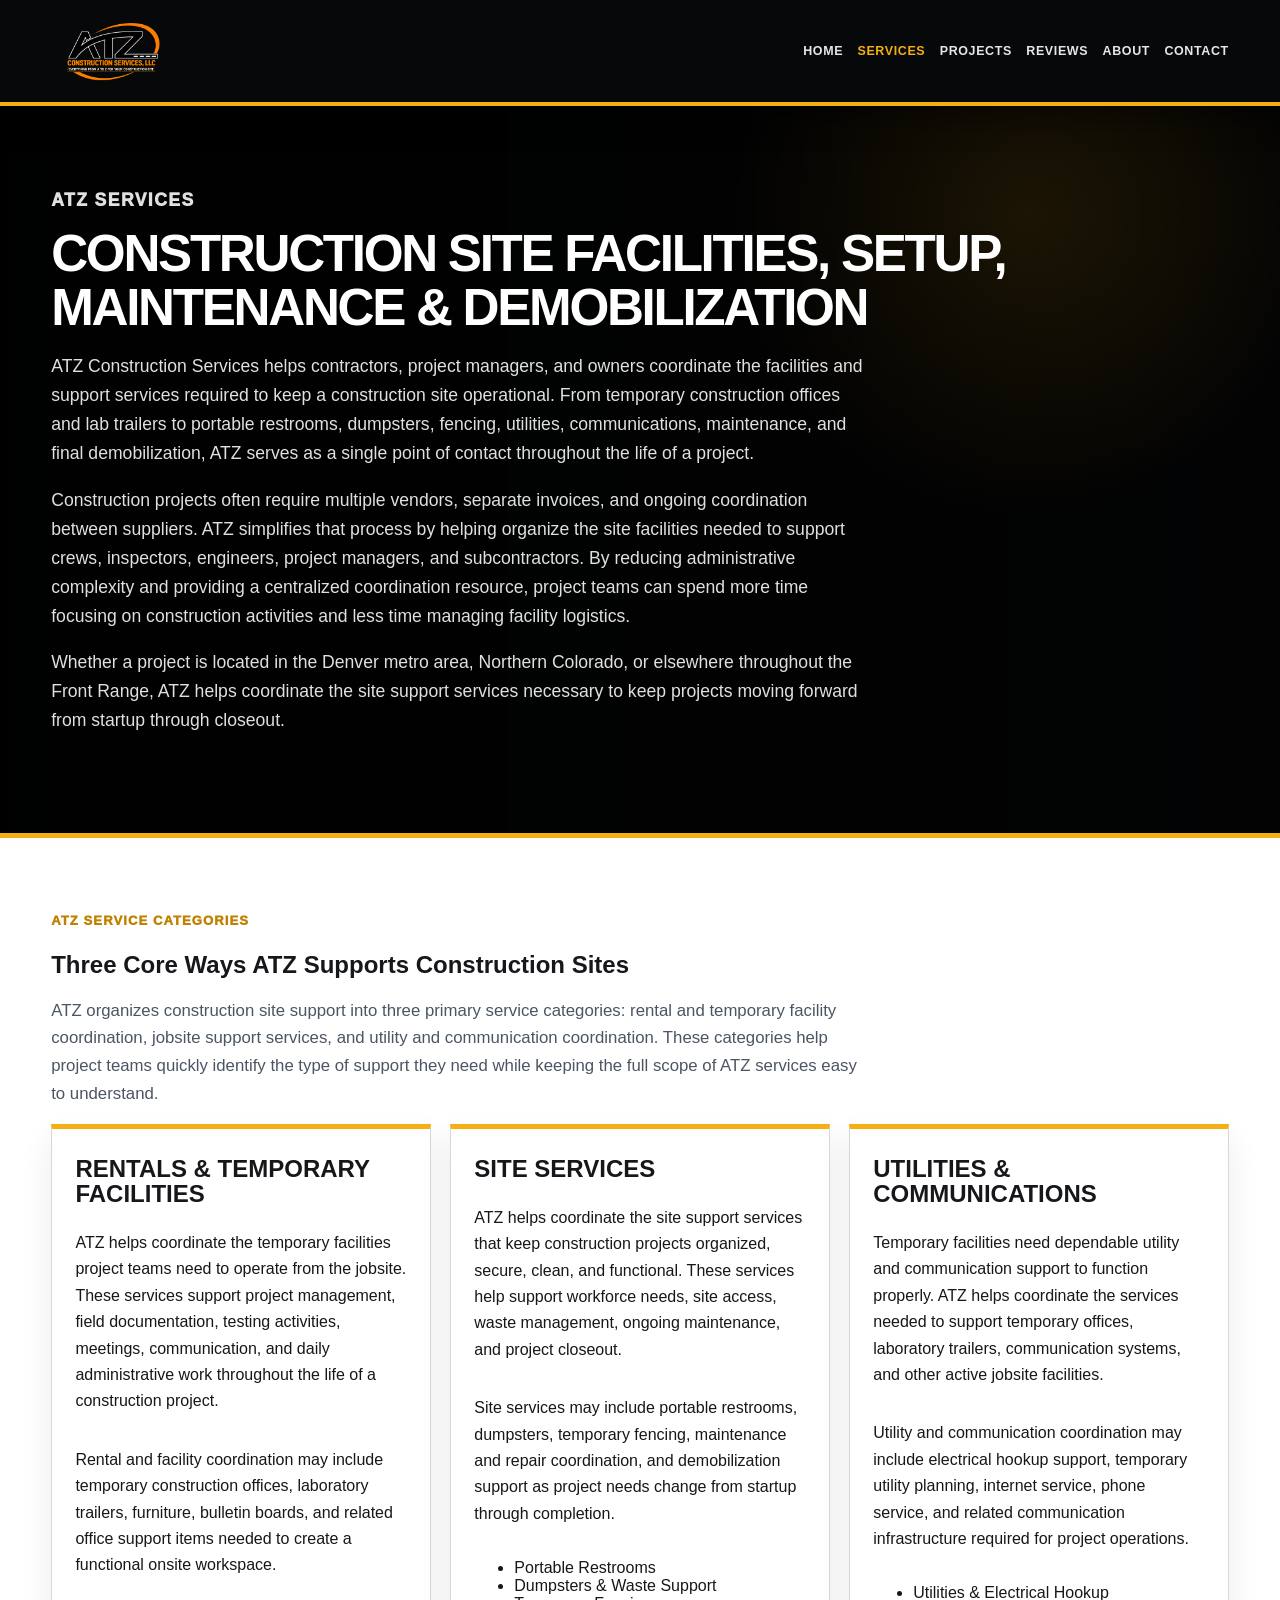
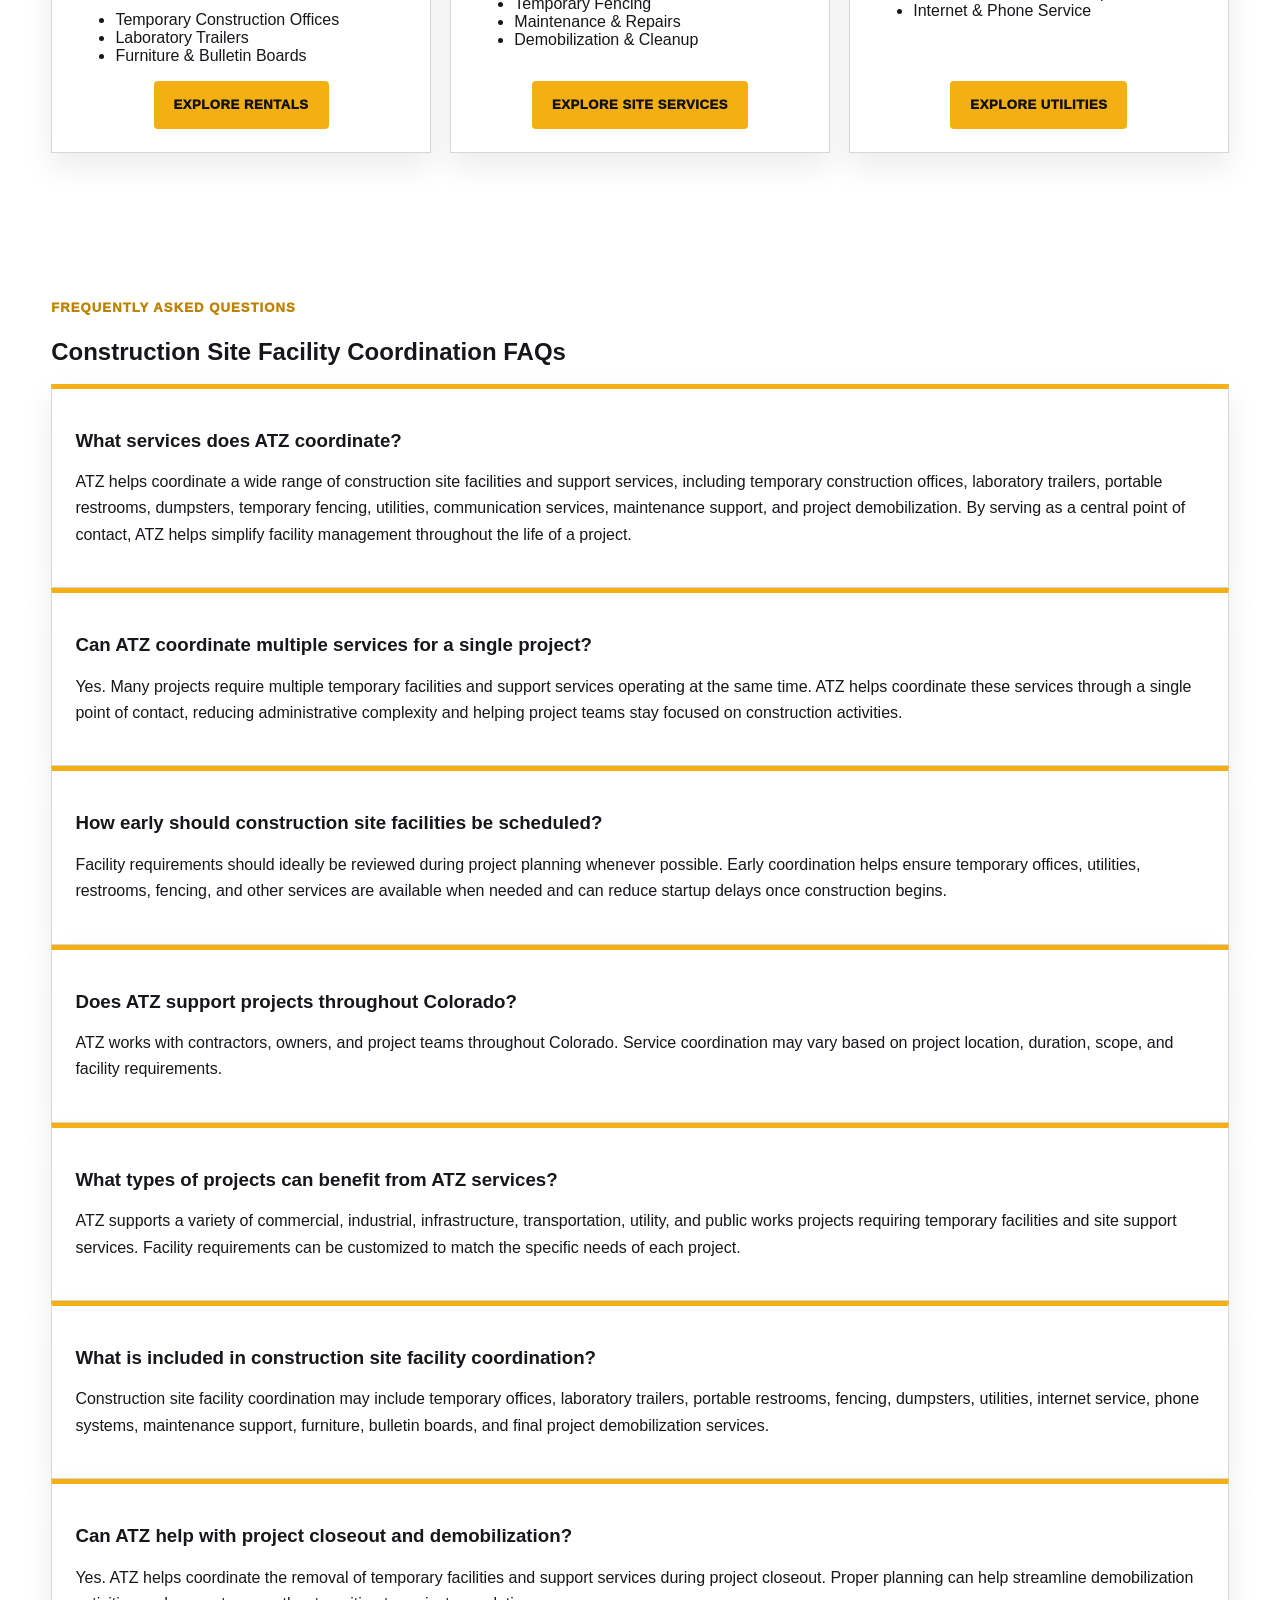
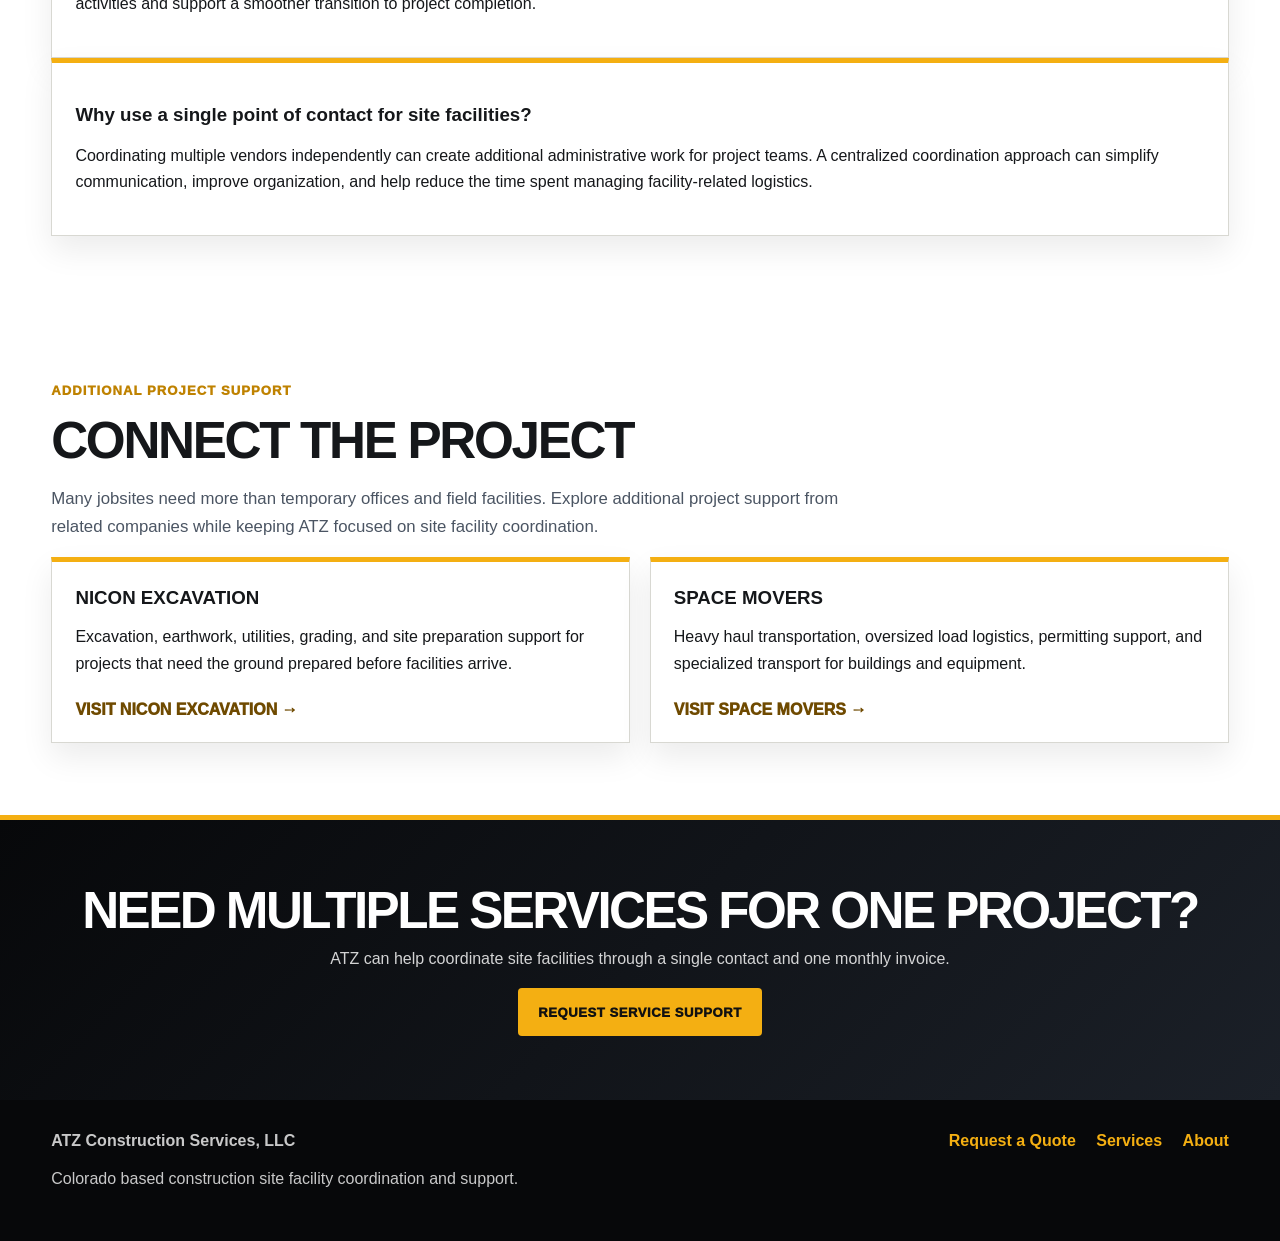
<file: atz-services.html>
<!DOCTYPE html>
<html lang="en">
<head>
  <meta charset="UTF-8">
  <meta name="viewport" content="width=device-width, initial-scale=1.0">
  <title>ATZ Services | Temporary Offices, Lab Trailers, Restrooms, Dumpsters & Site Support</title>
  <meta name="description" content="Explore ATZ Construction Services site facility support including temporary offices, lab trailers, portable restrooms, dumpsters, fencing, utilities, internet, maintenance, and demobilization.">
  <meta name="robots" content="index, follow">
  <meta name="theme-color" content="#07080a">
  <link rel="stylesheet" href="css/styles.css">
</head>
<body>
<a class="skip-link" href="#main-content">Skip to main content</a>

<header class="site-header" role="banner">
  <a class="logo-link" href="index.html" aria-label="ATZ Construction Services home">
    <img class="header-logo" src="assets/atz-logo.png" alt="ATZ Construction Services logo">
  </a>
  <button class="menu-toggle" type="button" aria-label="Open navigation menu" aria-controls="primary-navigation" aria-expanded="false">☰</button>
  <nav id="primary-navigation" class="main-nav" aria-label="ATZ Construction Services primary navigation">
        <a href="index.html">Home</a>
        <a href="atz-services.html" aria-current="page">Services</a>
        <a href="atz-projects.html">Projects</a>
        <a href="atz-reviews.html">Reviews</a>
        <a href="atz-about.html">About</a>
        <a href="atz-contact.html">Contact</a>
  </nav>
</header>

<main id="main-content" tabindex="-1">

<section class="page-hero" aria-labelledby="services-page-heading">
  <div class="section-inner">
    <p class="eyebrow">ATZ Services</p>
    <h1 id="services-page-heading">Construction Site Facilities, Setup, Maintenance & Demobilization</h1>
    <p>ATZ Construction Services helps contractors, project managers, and owners coordinate the facilities and support services required to keep a construction site operational. From temporary construction offices and lab trailers to portable restrooms, dumpsters, fencing, utilities, communications, maintenance, and final demobilization, ATZ serves as a single point of contact throughout the life of a project.</p>
    <p>Construction projects often require multiple vendors, separate invoices, and ongoing coordination between suppliers. ATZ simplifies that process by helping organize the site facilities needed to support crews, inspectors, engineers, project managers, and subcontractors. By reducing administrative complexity and providing a centralized coordination resource, project teams can spend more time focusing on construction activities and less time managing facility logistics.</p>
    <p>Whether a project is located in the Denver metro area, Northern Colorado, or elsewhere throughout the Front Range, ATZ helps coordinate the site support services necessary to keep projects moving forward from startup through closeout.</p>
  </div>
</section>
<section class="content-section" aria-labelledby="service-categories-heading">
  <div class="section-inner">

    <p class="eyebrow dark">ATZ Service Categories</p>

    <h2 id="service-categories-heading">
      Three Core Ways ATZ Supports Construction Sites
    </h2>

    <p class="section-lead">
      ATZ organizes construction site support into three primary service categories:
      rental and temporary facility coordination, jobsite support services, and utility
      and communication coordination. These categories help project teams quickly
      identify the type of support they need while keeping the full scope of ATZ
      services easy to understand.
    </p>

    <div class="service-category-grid">
      <article class="service-detail">
        <h2>Rentals & Temporary Facilities</h2>
        <p>
          ATZ helps coordinate the temporary facilities project teams need to operate
          from the jobsite. These services support project management, field
          documentation, testing activities, meetings, communication, and daily
          administrative work throughout the life of a construction project.
        </p>
        <p>
          Rental and facility coordination may include temporary construction offices,
          laboratory trailers, furniture, bulletin boards, and related office support
          items needed to create a functional onsite workspace.
        </p>
        <ul>
          <li><a href="construction-site-rentals.html#temporary-offices">Temporary Construction Offices</a></li>
          <li><a href="construction-site-rentals.html#lab-trailers">Laboratory Trailers</a></li>
          <li><a href="construction-site-rentals.html#furniture">Furniture & Bulletin Boards</a></li>
        </ul>
        <a class="btn btn-gold" href="construction-site-rentals.html">
          Explore Rentals
        </a>
      </article>
      <article class="service-detail">
        <h2>Site Services</h2>
        <p>
          ATZ helps coordinate the site support services that keep construction
          projects organized, secure, clean, and functional. These services help
          support workforce needs, site access, waste management, ongoing maintenance,
          and project closeout.
        </p>
        <p>
          Site services may include portable restrooms, dumpsters, temporary fencing,
          maintenance and repair coordination, and demobilization support as project
          needs change from startup through completion.
        </p>

        <ul>
          <li><a href="construction-site-services.html#portable-restrooms">Portable Restrooms</a></li>
          <li><a href="construction-site-services.html#dumpsters">Dumpsters & Waste Support</a></li>
          <li><a href="construction-site-services.html#fencing">Temporary Fencing</a></li>
          <li><a href="construction-site-services.html#maintenance">Maintenance & Repairs</a></li>
          <li><a href="construction-site-services.html#demobilization">Demobilization & Cleanup</a></li>
        </ul>
        <a class="btn btn-gold" href="construction-site-services.html">
          Explore Site Services
        </a>
      </article>

      <article class="service-detail">
        <h2>Utilities & Communications</h2>
        <p>
          Temporary facilities need dependable utility and communication support to
          function properly. ATZ helps coordinate the services needed to support
          temporary offices, laboratory trailers, communication systems, and other
          active jobsite facilities.
        </p>
        <p>
          Utility and communication coordination may include electrical hookup support,
          temporary utility planning, internet service, phone service, and related
          communication infrastructure required for project operations.
        </p>
        <ul>
          <li><a href="temporary-utilities-communications.html#utilities">Utilities & Electrical Hookup</a></li>
          <li><a href="temporary-utilities-communications.html#communications">Internet & Phone Service</a></li>
        </ul>

        <a class="btn btn-gold" href="temporary-utilities-communications.html">
          Explore Utilities
        </a>
      </article>

    </div>
  </div>
</section>

<section class="content-section" aria-labelledby="faq-heading">
  <div class="section-inner">

<p class="eyebrow dark">Frequently Asked Questions</p>

<h2 id="faq-heading">
  Construction Site Facility Coordination FAQs
</h2>

<div class="faq-grid">

  <article class="service-detail">
    <h3>What services does ATZ coordinate?</h3>
    <p>
      ATZ helps coordinate a wide range of construction site facilities and support services, including temporary construction offices, laboratory trailers, portable restrooms, dumpsters, temporary fencing, utilities, communication services, maintenance support, and project demobilization. By serving as a central point of contact, ATZ helps simplify facility management throughout the life of a project.
    </p>
  </article>

  <article class="service-detail">
    <h3>Can ATZ coordinate multiple services for a single project?</h3>
    <p>
      Yes. Many projects require multiple temporary facilities and support services operating at the same time. ATZ helps coordinate these services through a single point of contact, reducing administrative complexity and helping project teams stay focused on construction activities.
    </p>
  </article>

  <article class="service-detail">
    <h3>How early should construction site facilities be scheduled?</h3>
    <p>
      Facility requirements should ideally be reviewed during project planning whenever possible. Early coordination helps ensure temporary offices, utilities, restrooms, fencing, and other services are available when needed and can reduce startup delays once construction begins.
    </p>
  </article>

  <article class="service-detail">
    <h3>Does ATZ support projects throughout Colorado?</h3>
    <p>
      ATZ works with contractors, owners, and project teams throughout Colorado. Service coordination may vary based on project location, duration, scope, and facility requirements.
    </p>
  </article>

  <article class="service-detail">
    <h3>What types of projects can benefit from ATZ services?</h3>
    <p>
      ATZ supports a variety of commercial, industrial, infrastructure, transportation, utility, and public works projects requiring temporary facilities and site support services. Facility requirements can be customized to match the specific needs of each project.
    </p>
  </article>

  <article class="service-detail">
    <h3>What is included in construction site facility coordination?</h3>
    <p>
      Construction site facility coordination may include temporary offices, laboratory trailers, portable restrooms, fencing, dumpsters, utilities, internet service, phone systems, maintenance support, furniture, bulletin boards, and final project demobilization services.
    </p>
  </article>

  <article class="service-detail">
    <h3>Can ATZ help with project closeout and demobilization?</h3>
    <p>
      Yes. ATZ helps coordinate the removal of temporary facilities and support services during project closeout. Proper planning can help streamline demobilization activities and support a smoother transition to project completion.
    </p>
  </article>

  <article class="service-detail">
    <h3>Why use a single point of contact for site facilities?</h3>
    <p>
      Coordinating multiple vendors independently can create additional administrative work for project teams. A centralized coordination approach can simplify communication, improve organization, and help reduce the time spent managing facility-related logistics.
    </p>
  </article>

</div>

  </div>
</section>
  
  
<section class="connect-project" aria-labelledby="connect-project-heading">
  <div class="section-inner">
    <p class="eyebrow dark">Additional Project Support</p>
    <h2 id="connect-project-heading">Connect the Project</h2>
    <p class="section-lead">Many jobsites need more than temporary offices and field facilities. Explore additional project support from related companies while keeping ATZ focused on site facility coordination.</p>

    <div class="connect-grid">
      <article class="connect-card">
        <h3>Nicon Excavation</h3>
        <p>Excavation, earthwork, utilities, grading, and site preparation support for projects that need the ground prepared before facilities arrive.</p>
        <a href="https://www.niconexc.com/" target="_blank" rel="noopener noreferrer">Visit Nicon Excavation →</a>
      </article>

      <article class="connect-card">
        <h3>Space Movers</h3>
        <p>Heavy haul transportation, oversized load logistics, permitting support, and specialized transport for buildings and equipment.</p>
        <a href="https://spacemoverstrucking.com/" target="_blank" rel="noopener noreferrer">Visit Space Movers →</a>
      </article>
    </div>
  </div>
</section>

<section class="cta-band" aria-labelledby="services-cta">
  <h2 id="services-cta">Need multiple services for one project?</h2>
  <p>ATZ can help coordinate site facilities through a single contact and one monthly invoice.</p>
  <a class="btn btn-gold" href="atz-contact.html">Request Service Support</a>
</section>

</main>

<footer class="footer" role="contentinfo">
  <div class="footer-inner">
    <div>
      <strong>ATZ Construction Services, LLC</strong>
      <p>Colorado based construction site facility coordination and support.</p>
    </div>
    <div class="footer-links">
      <a href="atz-contact.html">Request a Quote</a>
      <a href="atz-services.html">Services</a>
      <a href="atz-about.html">About</a>
    </div>
  </div>
</footer>

<script src="js/main.js"></script>
</body>
</html>
</file>
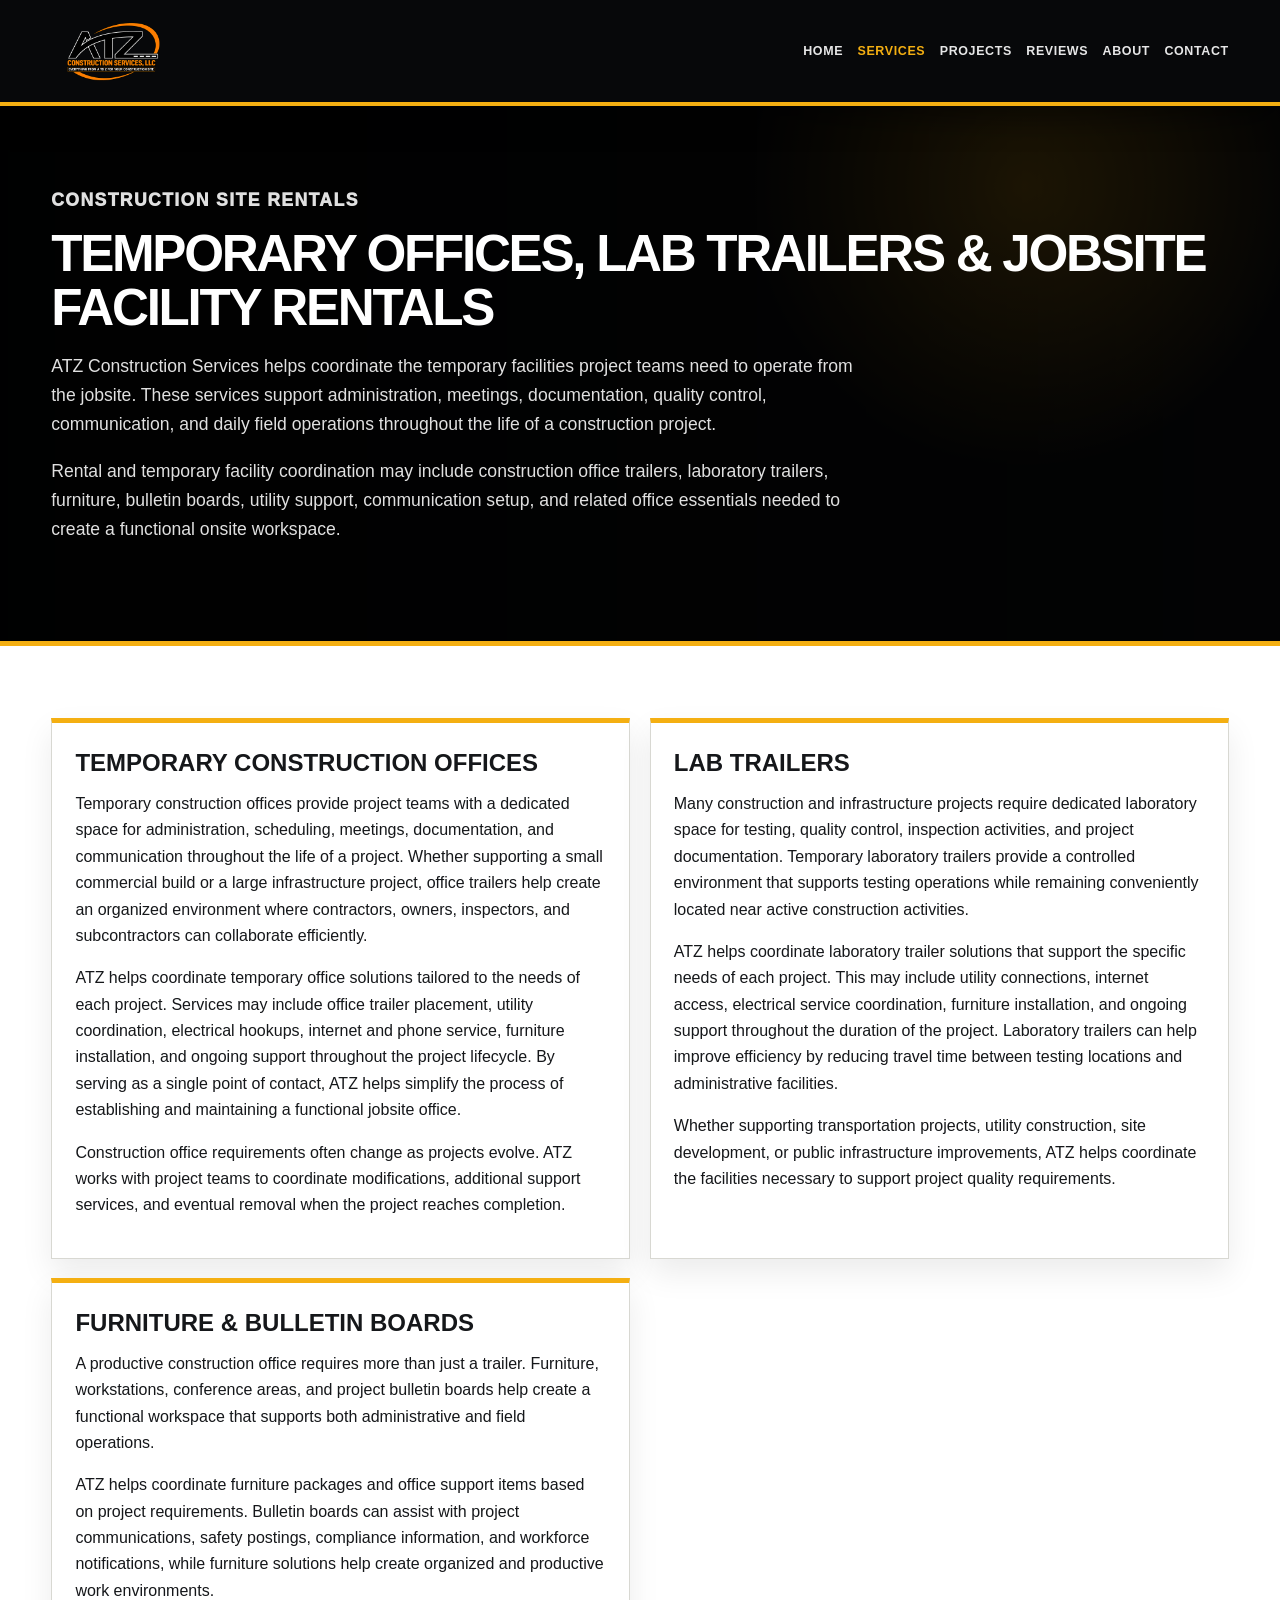
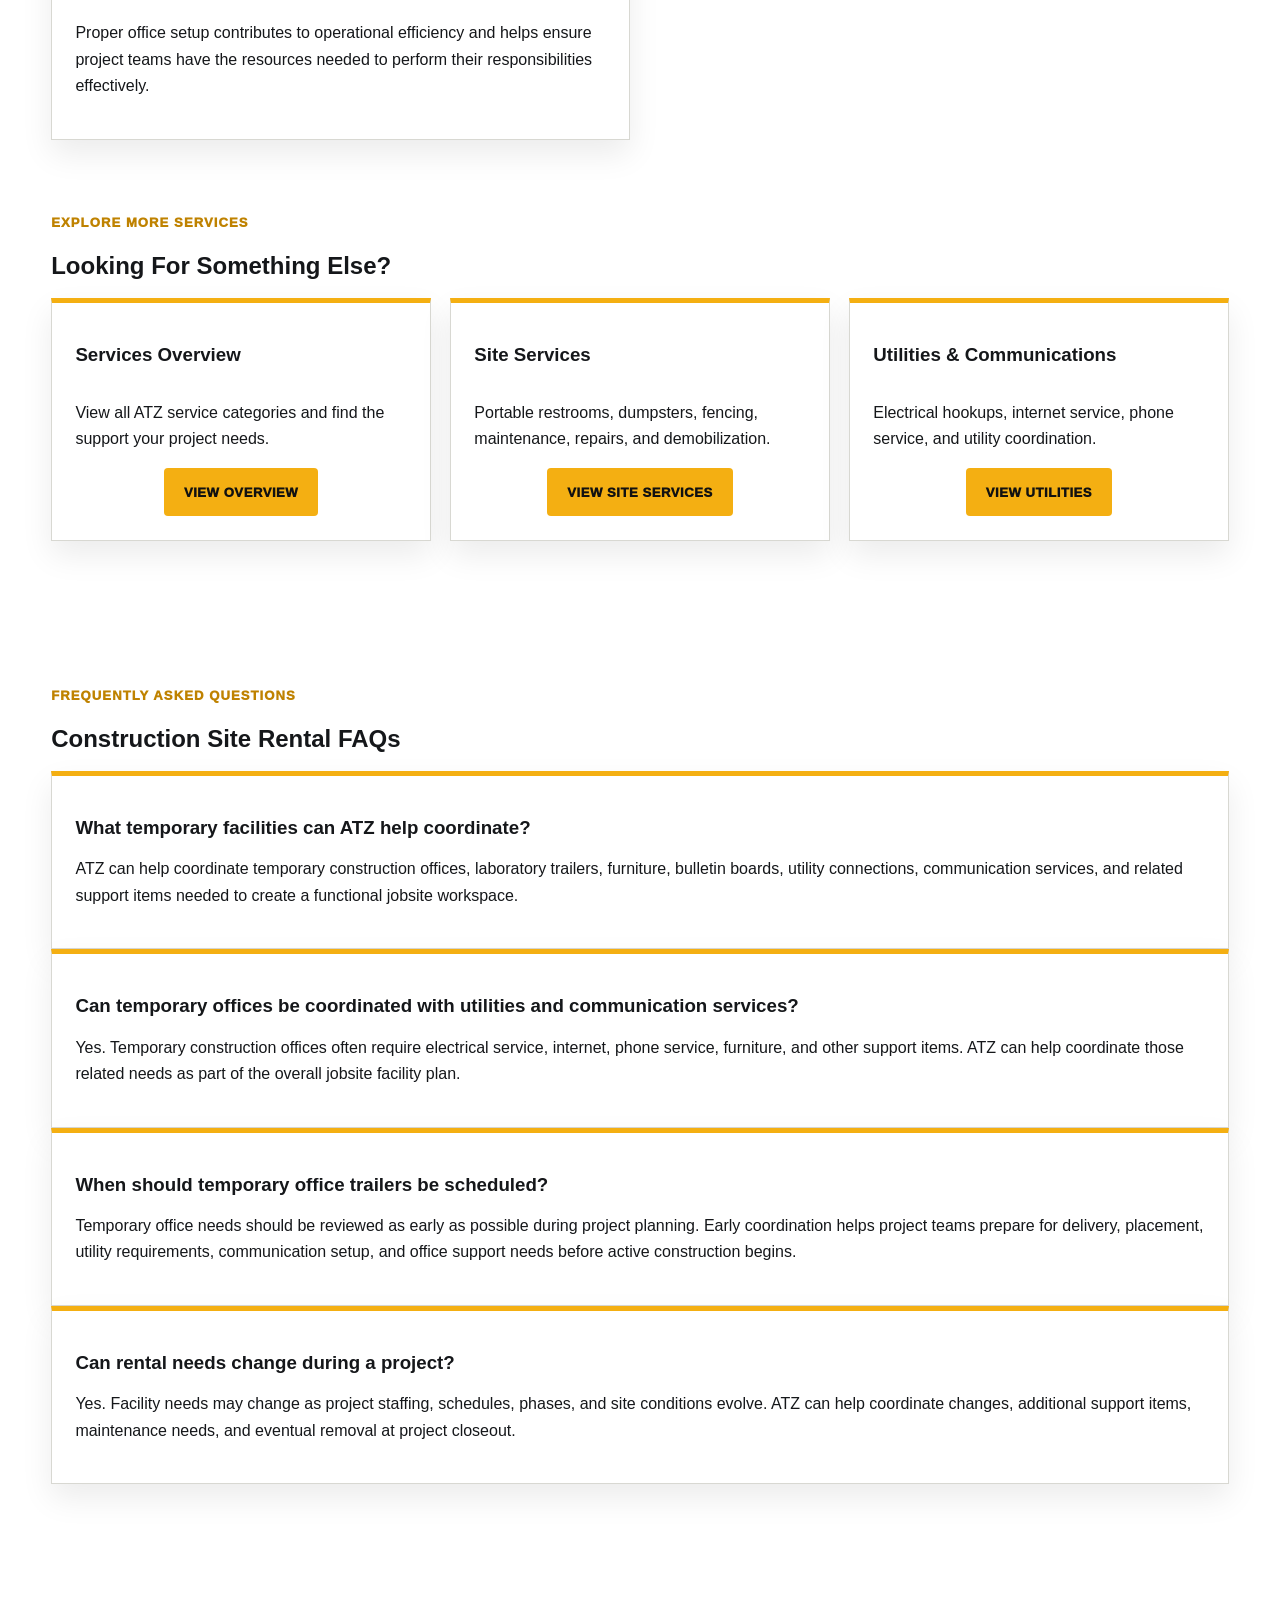
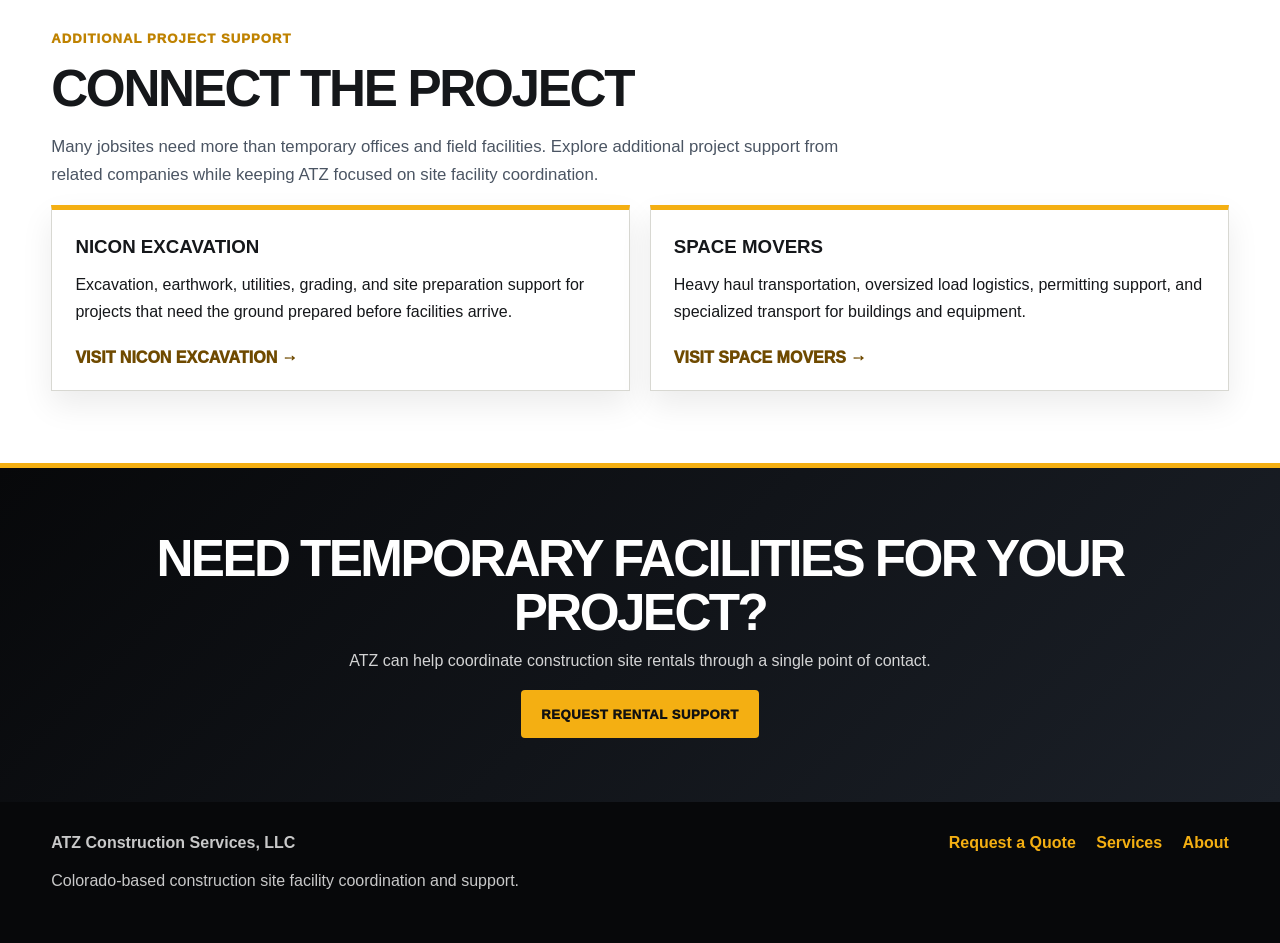
<file: construction-site-rentals.html>
<!DOCTYPE html>
<html lang="en">
<head>
  <meta charset="UTF-8">
  <meta name="viewport" content="width=device-width, initial-scale=1.0">
  <title>Construction Site Rentals | Temporary Offices & Lab Trailers | ATZ</title>
  <meta name="description" content="ATZ coordinates construction site rentals including temporary construction offices, lab trailers, furniture, bulletin boards, utilities, and jobsite facility support.">
  <meta name="robots" content="index, follow">
  <meta name="theme-color" content="#07080a">
  <link rel="stylesheet" href="css/styles.css">
</head>
<body>
<a class="skip-link" href="#main-content">Skip to main content</a>

<header class="site-header" role="banner">
  <a class="logo-link" href="index.html" aria-label="ATZ Construction Services home">
    <img class="header-logo" src="assets/atz-logo.png" alt="ATZ Construction Services logo">
  </a>
  <button class="menu-toggle" type="button" aria-label="Open navigation menu" aria-controls="primary-navigation" aria-expanded="false">☰</button>
  <nav id="primary-navigation" class="main-nav" aria-label="ATZ Construction Services primary navigation">
    <a href="index.html">Home</a>
    <a href="atz-services.html" aria-current="page">Services</a>
    <a href="atz-projects.html">Projects</a>
    <a href="atz-reviews.html">Reviews</a>
    <a href="atz-about.html">About</a>
    <a href="atz-contact.html">Contact</a>
  </nav>
</header>

<main id="main-content" tabindex="-1">

<section class="page-hero" aria-labelledby="rentals-heading">
  <div class="section-inner">
    <p class="eyebrow">Construction Site Rentals</p>
    <h1 id="rentals-heading">Temporary Offices, Lab Trailers & Jobsite Facility Rentals</h1>
    <p>ATZ Construction Services helps coordinate the temporary facilities project teams need to operate from the jobsite. These services support administration, meetings, documentation, quality control, communication, and daily field operations throughout the life of a construction project.</p>
    <p>Rental and temporary facility coordination may include construction office trailers, laboratory trailers, furniture, bulletin boards, utility support, communication setup, and related office essentials needed to create a functional onsite workspace.</p>
  </div>
</section>

<section class="content-section">
  <div class="section-inner">

    <div class="service-detail-grid">
      <article class="service-detail" id="temporary-offices">
        <h2>Temporary Construction Offices</h2>
        <p>Temporary construction offices provide project teams with a dedicated space for administration, scheduling, meetings, documentation, and communication throughout the life of a project. Whether supporting a small commercial build or a large infrastructure project, office trailers help create an organized environment where contractors, owners, inspectors, and subcontractors can collaborate efficiently.</p>
        <p>ATZ helps coordinate temporary office solutions tailored to the needs of each project. Services may include office trailer placement, utility coordination, electrical hookups, internet and phone service, furniture installation, and ongoing support throughout the project lifecycle. By serving as a single point of contact, ATZ helps simplify the process of establishing and maintaining a functional jobsite office.</p>
        <p>Construction office requirements often change as projects evolve. ATZ works with project teams to coordinate modifications, additional support services, and eventual removal when the project reaches completion.</p>
      </article>

      <article class="service-detail" id="lab-trailers">
        <h2>Lab Trailers</h2>
        <p>Many construction and infrastructure projects require dedicated laboratory space for testing, quality control, inspection activities, and project documentation. Temporary laboratory trailers provide a controlled environment that supports testing operations while remaining conveniently located near active construction activities.</p>
        <p>ATZ helps coordinate laboratory trailer solutions that support the specific needs of each project. This may include utility connections, internet access, electrical service coordination, furniture installation, and ongoing support throughout the duration of the project. Laboratory trailers can help improve efficiency by reducing travel time between testing locations and administrative facilities.</p>
        <p>Whether supporting transportation projects, utility construction, site development, or public infrastructure improvements, ATZ helps coordinate the facilities necessary to support project quality requirements.</p>
      </article>

      <article class="service-detail" id="furniture">
        <h2>Furniture & Bulletin Boards</h2>
        <p>A productive construction office requires more than just a trailer. Furniture, workstations, conference areas, and project bulletin boards help create a functional workspace that supports both administrative and field operations.</p>
        <p>ATZ helps coordinate furniture packages and office support items based on project requirements. Bulletin boards can assist with project communications, safety postings, compliance information, and workforce notifications, while furniture solutions help create organized and productive work environments.</p>
        <p>Proper office setup contributes to operational efficiency and helps ensure project teams have the resources needed to perform their responsibilities effectively.</p>
      </article>
    </div>

  </div>
</section>

<section class="content-section service-nav-section" aria-labelledby="service-nav-heading">
  <div class="section-inner">

    <p class="eyebrow dark">Explore More Services</p>

    <h2 id="service-nav-heading">
      Looking For Something Else?
    </h2>

    <div class="service-category-grid">

      <article class="service-detail">
        <h3>Services Overview</h3>
        <p>
          View all ATZ service categories and find the support
          your project needs.
        </p>

        <a class="btn btn-gold"
           href="atz-services.html">
           View Overview
        </a>
      </article>

      <article class="service-detail">
        <h3>Site Services</h3>

        <p>
          Portable restrooms, dumpsters, fencing,
          maintenance, repairs, and demobilization.
        </p>

        <a class="btn btn-gold"
           href="construction-site-services.html">
           View Site Services
        </a>
      </article>

      <article class="service-detail">
        <h3>Utilities & Communications</h3>

        <p>
          Electrical hookups, internet service,
          phone service, and utility coordination.
        </p>

        <a class="btn btn-gold"
           href="temporary-utilities-communications.html">
           View Utilities
        </a>
      </article>

    </div>
  </div>
</section>
  
<section class="content-section" aria-labelledby="rentals-faq-heading">
  <div class="section-inner">
    <p class="eyebrow dark">Frequently Asked Questions</p>
    <h2 id="rentals-faq-heading">Construction Site Rental FAQs</h2>

    <div class="faq-grid">
      <article class="service-detail">
        <h3>What temporary facilities can ATZ help coordinate?</h3>
        <p>ATZ can help coordinate temporary construction offices, laboratory trailers, furniture, bulletin boards, utility connections, communication services, and related support items needed to create a functional jobsite workspace.</p>
      </article>

      <article class="service-detail">
        <h3>Can temporary offices be coordinated with utilities and communication services?</h3>
        <p>Yes. Temporary construction offices often require electrical service, internet, phone service, furniture, and other support items. ATZ can help coordinate those related needs as part of the overall jobsite facility plan.</p>
      </article>

      <article class="service-detail">
        <h3>When should temporary office trailers be scheduled?</h3>
        <p>Temporary office needs should be reviewed as early as possible during project planning. Early coordination helps project teams prepare for delivery, placement, utility requirements, communication setup, and office support needs before active construction begins.</p>
      </article>

      <article class="service-detail">
        <h3>Can rental needs change during a project?</h3>
        <p>Yes. Facility needs may change as project staffing, schedules, phases, and site conditions evolve. ATZ can help coordinate changes, additional support items, maintenance needs, and eventual removal at project closeout.</p>
      </article>
    </div>
  </div>
</section>

<section class="connect-project" aria-labelledby="connect-project-heading">
  <div class="section-inner">
    <p class="eyebrow dark">Additional Project Support</p>
    <h2 id="connect-project-heading">Connect the Project</h2>
    <p class="section-lead">Many jobsites need more than temporary offices and field facilities. Explore additional project support from related companies while keeping ATZ focused on site facility coordination.</p>

    <div class="connect-grid">
      <article class="connect-card">
        <h3>Nicon Excavation</h3>
        <p>Excavation, earthwork, utilities, grading, and site preparation support for projects that need the ground prepared before facilities arrive.</p>
        <a href="https://www.niconexc.com/" target="_blank" rel="noopener noreferrer">Visit Nicon Excavation →</a>
      </article>

      <article class="connect-card">
        <h3>Space Movers</h3>
        <p>Heavy haul transportation, oversized load logistics, permitting support, and specialized transport for buildings and equipment.</p>
        <a href="https://spacemoverstrucking.com/" target="_blank" rel="noopener noreferrer">Visit Space Movers →</a>
      </article>
    </div>
  </div>
</section>

<section class="cta-band" aria-labelledby="rentals-cta">
  <h2 id="rentals-cta">Need temporary facilities for your project?</h2>
  <p>ATZ can help coordinate construction site rentals through a single point of contact.</p>
  <a class="btn btn-gold" href="atz-contact.html">Request Rental Support</a>
</section>

</main>

<footer class="footer" role="contentinfo">
  <div class="footer-inner">
    <div>
      <strong>ATZ Construction Services, LLC</strong>
      <p>Colorado-based construction site facility coordination and support.</p>
    </div>
    <div class="footer-links">
      <a href="atz-contact.html">Request a Quote</a>
      <a href="atz-services.html">Services</a>
      <a href="atz-about.html">About</a>
    </div>
  </div>
</footer>

<script src="js/main.js"></script>
</body>
</html>
</file>
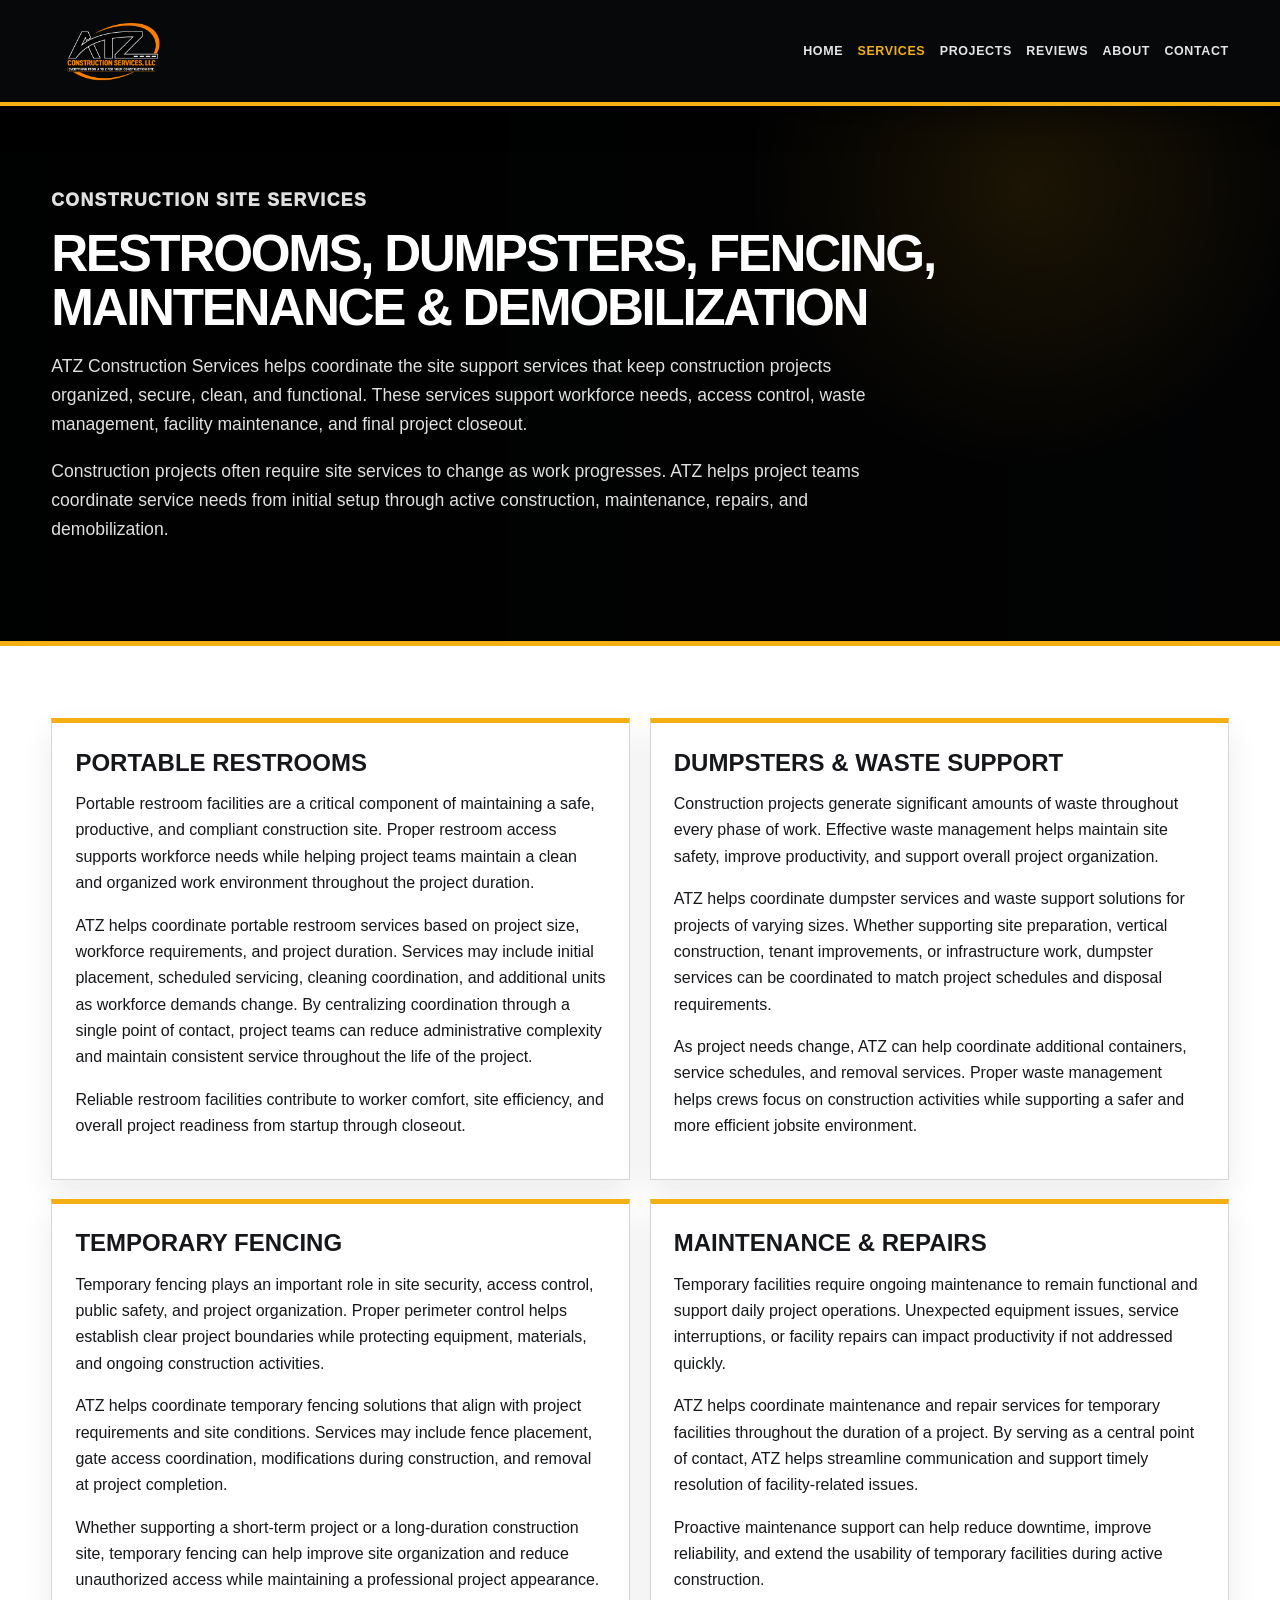
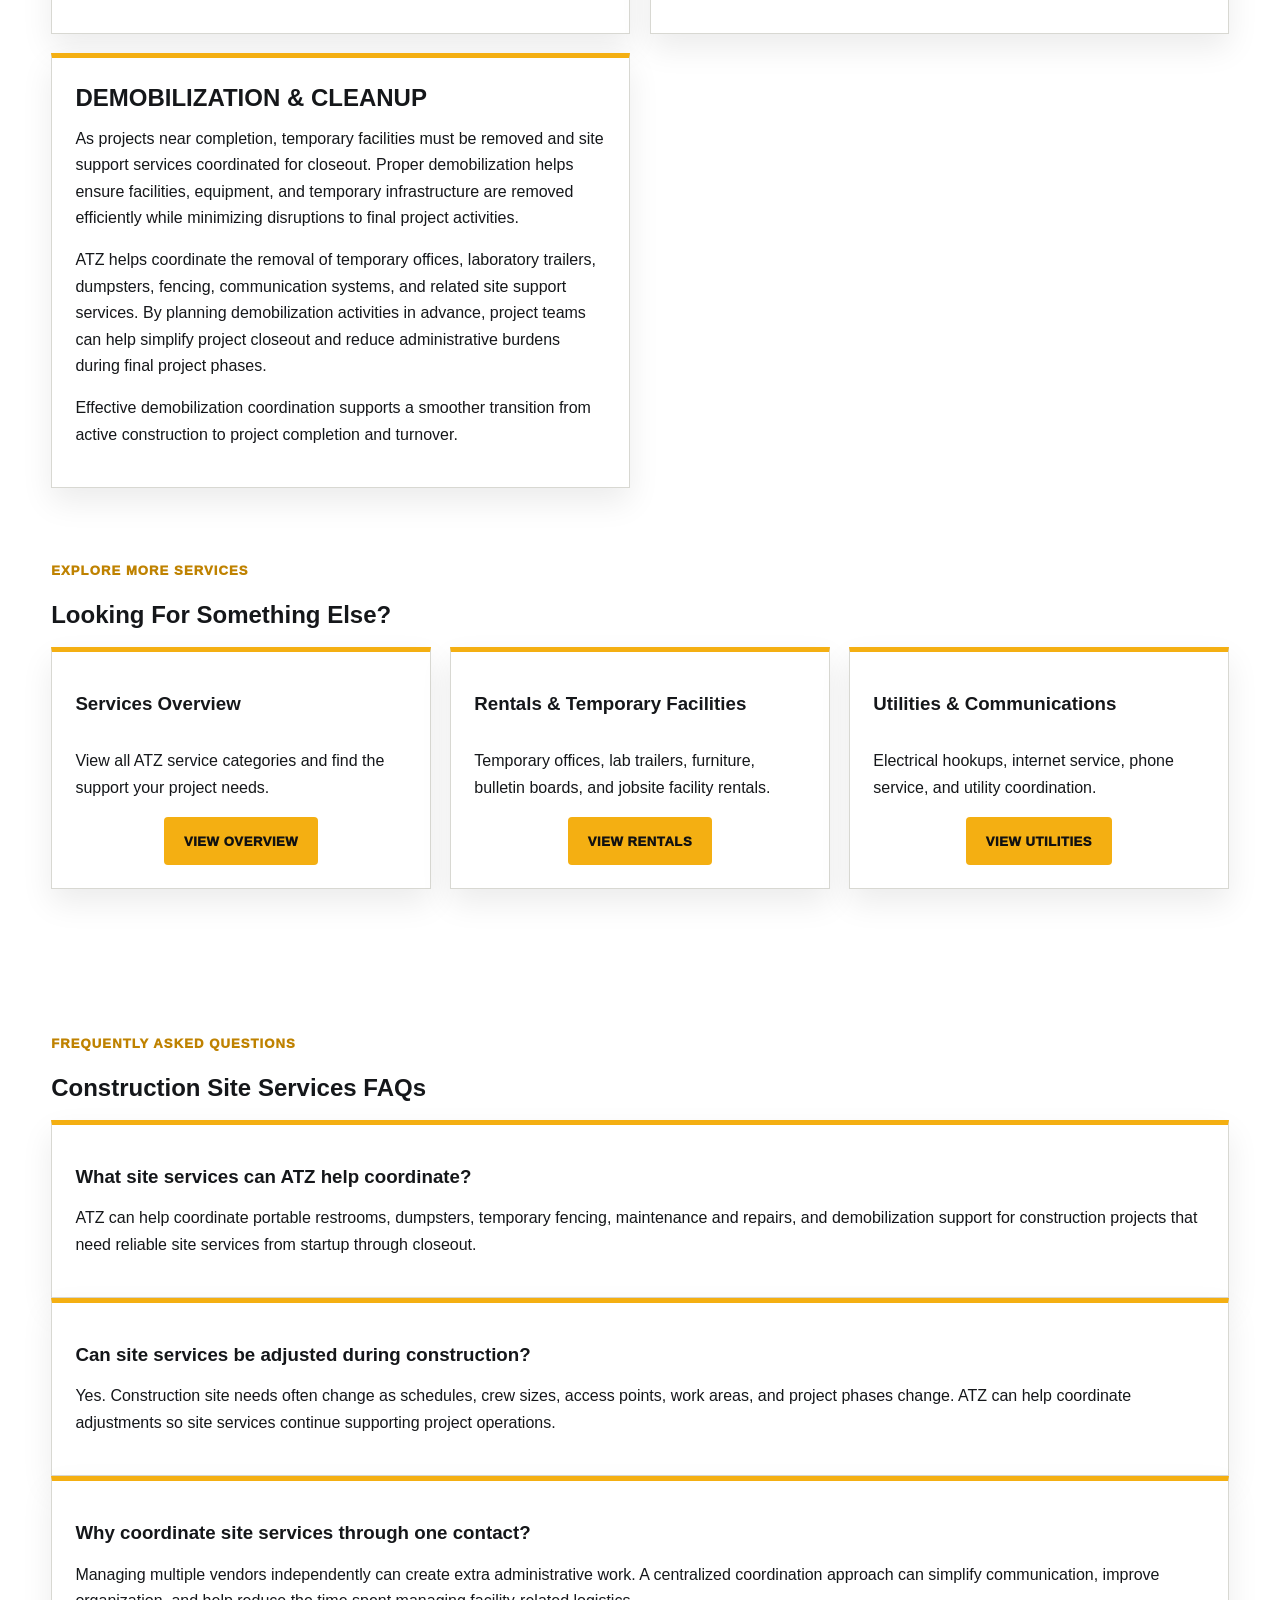
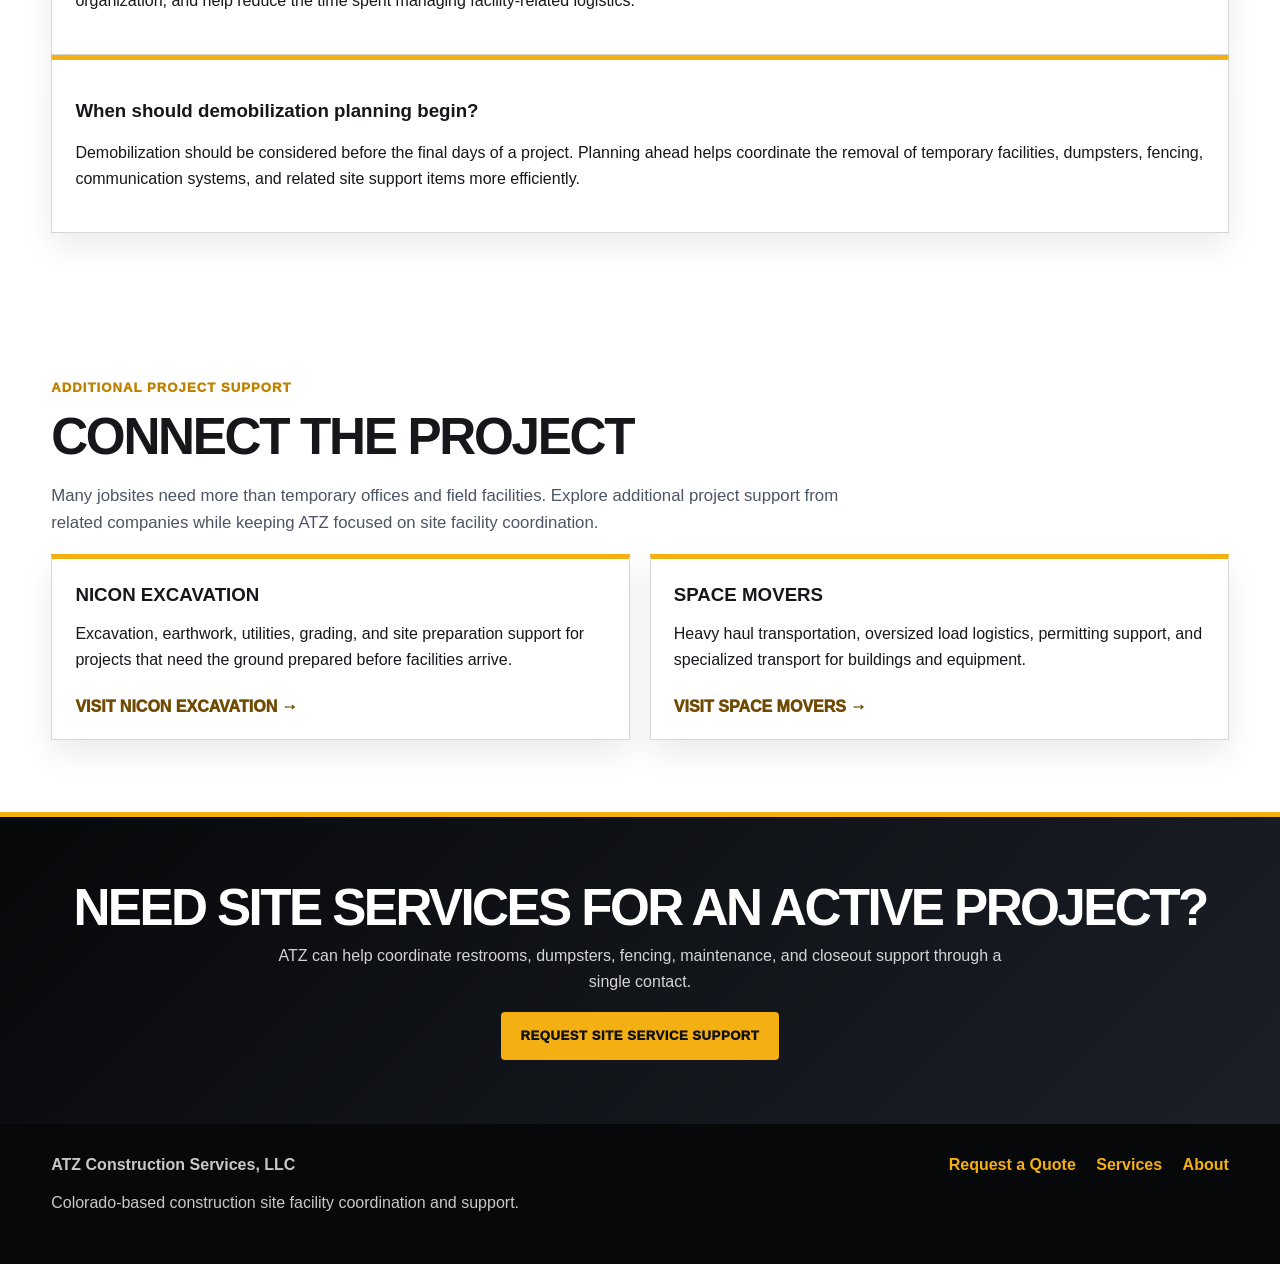
<file: construction-site-services.html>
<!DOCTYPE html>
<html lang="en">
<head>
  <meta charset="UTF-8">
  <meta name="viewport" content="width=device-width, initial-scale=1.0">
  <title>Construction Site Services | Restrooms, Fencing, Dumpsters & Support | ATZ</title>
  <meta name="description" content="ATZ coordinates construction site services including portable restrooms, dumpsters, temporary fencing, maintenance, repairs, demobilization, and cleanup support.">
  <meta name="robots" content="index, follow">
  <meta name="theme-color" content="#07080a">
  <link rel="stylesheet" href="css/styles.css">
</head>
<body>
<a class="skip-link" href="#main-content">Skip to main content</a>

<header class="site-header" role="banner">
  <a class="logo-link" href="index.html" aria-label="ATZ Construction Services home">
    <img class="header-logo" src="assets/atz-logo.png" alt="ATZ Construction Services logo">
  </a>
  <button class="menu-toggle" type="button" aria-label="Open navigation menu" aria-controls="primary-navigation" aria-expanded="false">☰</button>
  <nav id="primary-navigation" class="main-nav" aria-label="ATZ Construction Services primary navigation">
    <a href="index.html">Home</a>
    <a href="atz-services.html" aria-current="page">Services</a>
    <a href="atz-projects.html">Projects</a>
    <a href="atz-reviews.html">Reviews</a>
    <a href="atz-about.html">About</a>
    <a href="atz-contact.html">Contact</a>
  </nav>
</header>

<main id="main-content" tabindex="-1">

<section class="page-hero" aria-labelledby="site-services-heading">
  <div class="section-inner">
    <p class="eyebrow">Construction Site Services</p>
    <h1 id="site-services-heading">Restrooms, Dumpsters, Fencing, Maintenance & Demobilization</h1>
    <p>ATZ Construction Services helps coordinate the site support services that keep construction projects organized, secure, clean, and functional. These services support workforce needs, access control, waste management, facility maintenance, and final project closeout.</p>
    <p>Construction projects often require site services to change as work progresses. ATZ helps project teams coordinate service needs from initial setup through active construction, maintenance, repairs, and demobilization.</p>
  </div>
</section>

<section class="content-section">
  <div class="section-inner">

    <div class="service-detail-grid">
      <article class="service-detail" id="portable-restrooms">
        <h2>Portable Restrooms</h2>
        <p>Portable restroom facilities are a critical component of maintaining a safe, productive, and compliant construction site. Proper restroom access supports workforce needs while helping project teams maintain a clean and organized work environment throughout the project duration.</p>
        <p>ATZ helps coordinate portable restroom services based on project size, workforce requirements, and project duration. Services may include initial placement, scheduled servicing, cleaning coordination, and additional units as workforce demands change. By centralizing coordination through a single point of contact, project teams can reduce administrative complexity and maintain consistent service throughout the life of the project.</p>
        <p>Reliable restroom facilities contribute to worker comfort, site efficiency, and overall project readiness from startup through closeout.</p>
      </article>

      <article class="service-detail" id="dumpsters">
        <h2>Dumpsters & Waste Support</h2>
        <p>Construction projects generate significant amounts of waste throughout every phase of work. Effective waste management helps maintain site safety, improve productivity, and support overall project organization.</p>
        <p>ATZ helps coordinate dumpster services and waste support solutions for projects of varying sizes. Whether supporting site preparation, vertical construction, tenant improvements, or infrastructure work, dumpster services can be coordinated to match project schedules and disposal requirements.</p>
        <p>As project needs change, ATZ can help coordinate additional containers, service schedules, and removal services. Proper waste management helps crews focus on construction activities while supporting a safer and more efficient jobsite environment.</p>
      </article>

      <article class="service-detail" id="fencing">
        <h2>Temporary Fencing</h2>
        <p>Temporary fencing plays an important role in site security, access control, public safety, and project organization. Proper perimeter control helps establish clear project boundaries while protecting equipment, materials, and ongoing construction activities.</p>
        <p>ATZ helps coordinate temporary fencing solutions that align with project requirements and site conditions. Services may include fence placement, gate access coordination, modifications during construction, and removal at project completion.</p>
        <p>Whether supporting a short-term project or a long-duration construction site, temporary fencing can help improve site organization and reduce unauthorized access while maintaining a professional project appearance.</p>
      </article>

      <article class="service-detail" id="maintenance">
        <h2>Maintenance & Repairs</h2>
        <p>Temporary facilities require ongoing maintenance to remain functional and support daily project operations. Unexpected equipment issues, service interruptions, or facility repairs can impact productivity if not addressed quickly.</p>
        <p>ATZ helps coordinate maintenance and repair services for temporary facilities throughout the duration of a project. By serving as a central point of contact, ATZ helps streamline communication and support timely resolution of facility-related issues.</p>
        <p>Proactive maintenance support can help reduce downtime, improve reliability, and extend the usability of temporary facilities during active construction.</p>
      </article>

      <article class="service-detail" id="demobilization">
        <h2>Demobilization & Cleanup</h2>
        <p>As projects near completion, temporary facilities must be removed and site support services coordinated for closeout. Proper demobilization helps ensure facilities, equipment, and temporary infrastructure are removed efficiently while minimizing disruptions to final project activities.</p>
        <p>ATZ helps coordinate the removal of temporary offices, laboratory trailers, dumpsters, fencing, communication systems, and related site support services. By planning demobilization activities in advance, project teams can help simplify project closeout and reduce administrative burdens during final project phases.</p>
        <p>Effective demobilization coordination supports a smoother transition from active construction to project completion and turnover.</p>
      </article>
    </div>

  </div>
</section>

<section class="content-section service-nav-section" aria-labelledby="service-nav-heading">
  <div class="section-inner">
    <p class="eyebrow dark">Explore More Services</p>
    <h2 id="service-nav-heading">Looking For Something Else?</h2>

    <div class="service-category-grid">
      <article class="service-detail">
        <h3>Services Overview</h3>
        <p>View all ATZ service categories and find the support your project needs.</p>
        <a class="btn btn-gold" href="atz-services.html">View Overview</a>
      </article>

      <article class="service-detail">
        <h3>Rentals & Temporary Facilities</h3>
        <p>Temporary offices, lab trailers, furniture, bulletin boards, and jobsite facility rentals.</p>
        <a class="btn btn-gold" href="construction-site-rentals.html">View Rentals</a>
      </article>

      <article class="service-detail">
        <h3>Utilities & Communications</h3>
        <p>Electrical hookups, internet service, phone service, and utility coordination.</p>
        <a class="btn btn-gold" href="temporary-utilities-communications.html">View Utilities</a>
      </article>
    </div>
  </div>
</section>
  
<section class="content-section" aria-labelledby="site-services-faq-heading">
  <div class="section-inner">
    <p class="eyebrow dark">Frequently Asked Questions</p>
    <h2 id="site-services-faq-heading">Construction Site Services FAQs</h2>

    <div class="faq-grid">
      <article class="service-detail">
        <h3>What site services can ATZ help coordinate?</h3>
        <p>ATZ can help coordinate portable restrooms, dumpsters, temporary fencing, maintenance and repairs, and demobilization support for construction projects that need reliable site services from startup through closeout.</p>
      </article>

      <article class="service-detail">
        <h3>Can site services be adjusted during construction?</h3>
        <p>Yes. Construction site needs often change as schedules, crew sizes, access points, work areas, and project phases change. ATZ can help coordinate adjustments so site services continue supporting project operations.</p>
      </article>

      <article class="service-detail">
        <h3>Why coordinate site services through one contact?</h3>
        <p>Managing multiple vendors independently can create extra administrative work. A centralized coordination approach can simplify communication, improve organization, and help reduce the time spent managing facility-related logistics.</p>
      </article>

      <article class="service-detail">
        <h3>When should demobilization planning begin?</h3>
        <p>Demobilization should be considered before the final days of a project. Planning ahead helps coordinate the removal of temporary facilities, dumpsters, fencing, communication systems, and related site support items more efficiently.</p>
      </article>
    </div>
  </div>
</section>

<section class="connect-project" aria-labelledby="connect-project-heading">
  <div class="section-inner">
    <p class="eyebrow dark">Additional Project Support</p>
    <h2 id="connect-project-heading">Connect the Project</h2>
    <p class="section-lead">Many jobsites need more than temporary offices and field facilities. Explore additional project support from related companies while keeping ATZ focused on site facility coordination.</p>

    <div class="connect-grid">
      <article class="connect-card">
        <h3>Nicon Excavation</h3>
        <p>Excavation, earthwork, utilities, grading, and site preparation support for projects that need the ground prepared before facilities arrive.</p>
        <a href="https://www.niconexc.com/" target="_blank" rel="noopener noreferrer">Visit Nicon Excavation →</a>
      </article>

      <article class="connect-card">
        <h3>Space Movers</h3>
        <p>Heavy haul transportation, oversized load logistics, permitting support, and specialized transport for buildings and equipment.</p>
        <a href="https://spacemoverstrucking.com/" target="_blank" rel="noopener noreferrer">Visit Space Movers →</a>
      </article>
    </div>
  </div>
</section>

<section class="cta-band" aria-labelledby="site-services-cta">
  <h2 id="site-services-cta">Need site services for an active project?</h2>
  <p>ATZ can help coordinate restrooms, dumpsters, fencing, maintenance, and closeout support through a single contact.</p>
  <a class="btn btn-gold" href="atz-contact.html">Request Site Service Support</a>
</section>

</main>

<footer class="footer" role="contentinfo">
  <div class="footer-inner">
    <div>
      <strong>ATZ Construction Services, LLC</strong>
      <p>Colorado-based construction site facility coordination and support.</p>
    </div>
    <div class="footer-links">
      <a href="atz-contact.html">Request a Quote</a>
      <a href="atz-services.html">Services</a>
      <a href="atz-about.html">About</a>
    </div>
  </div>
</footer>

<script src="js/main.js"></script>
</body>
</html>
</file>
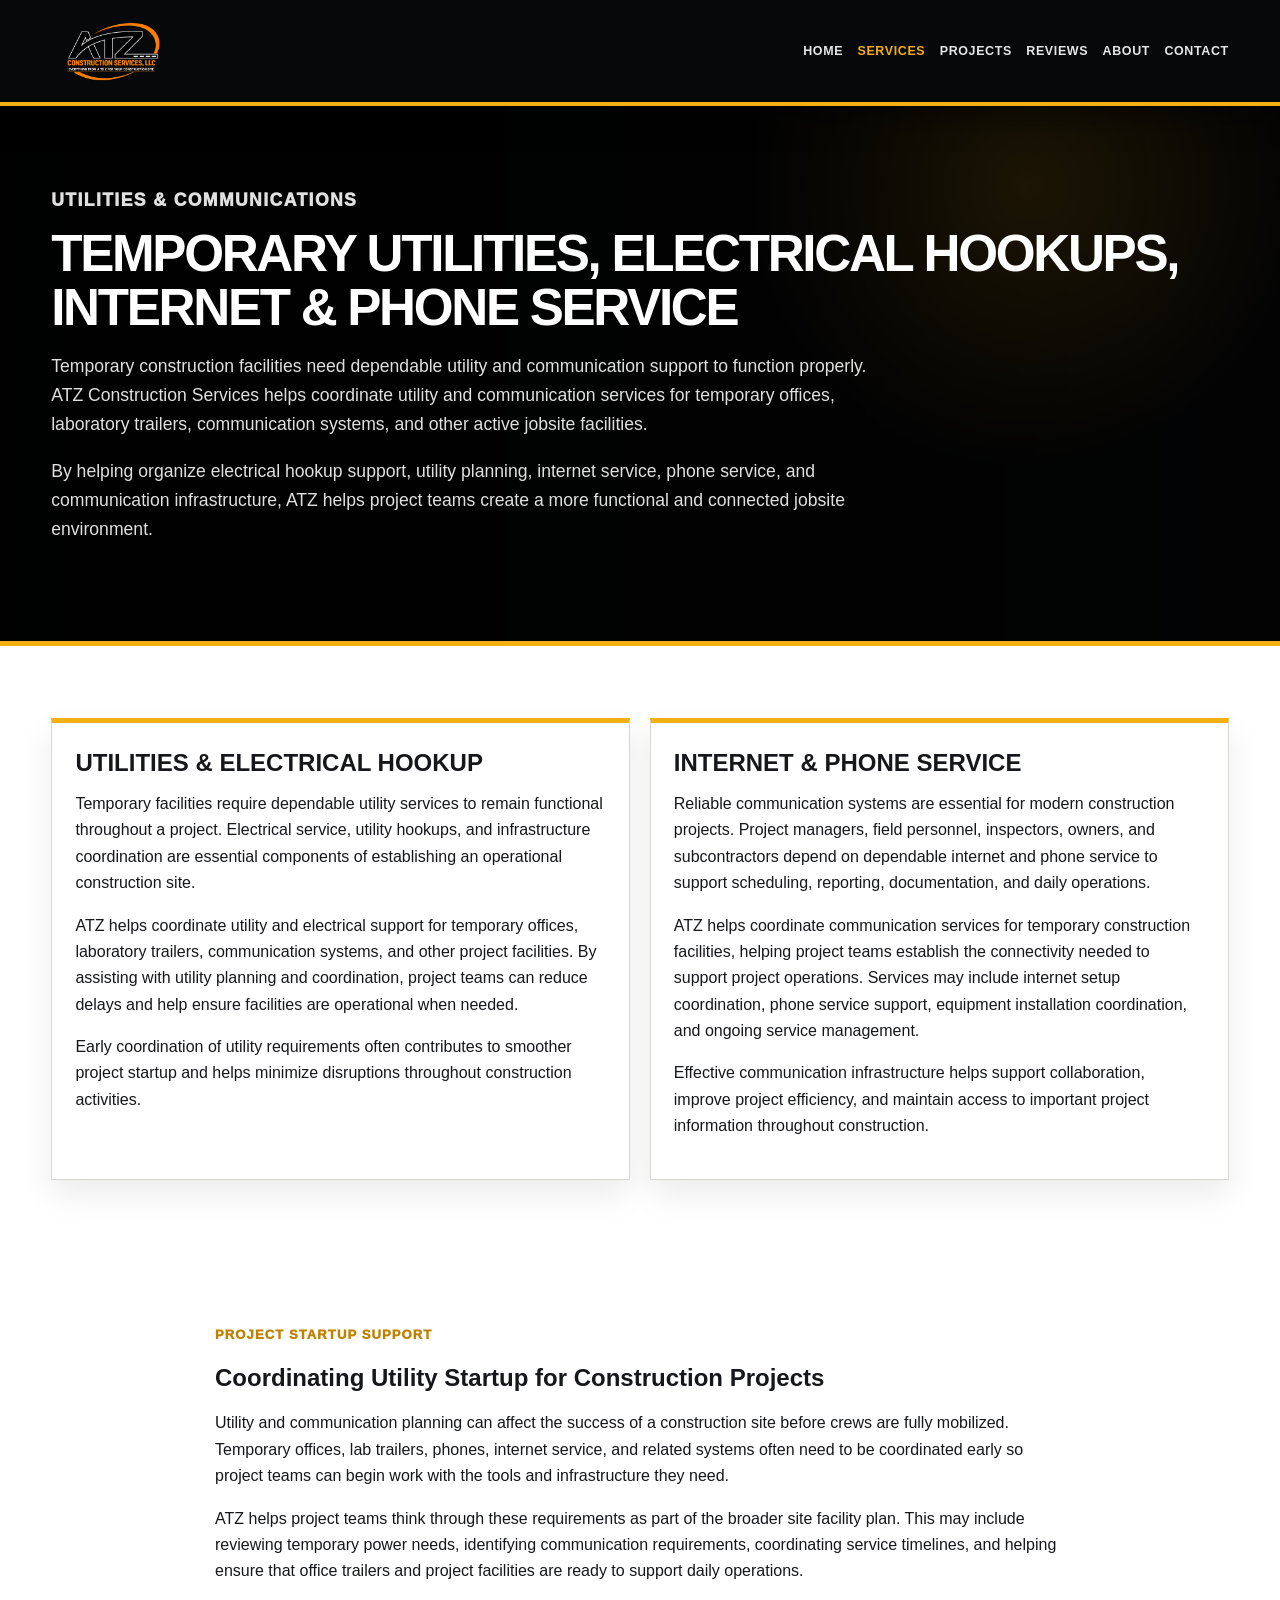
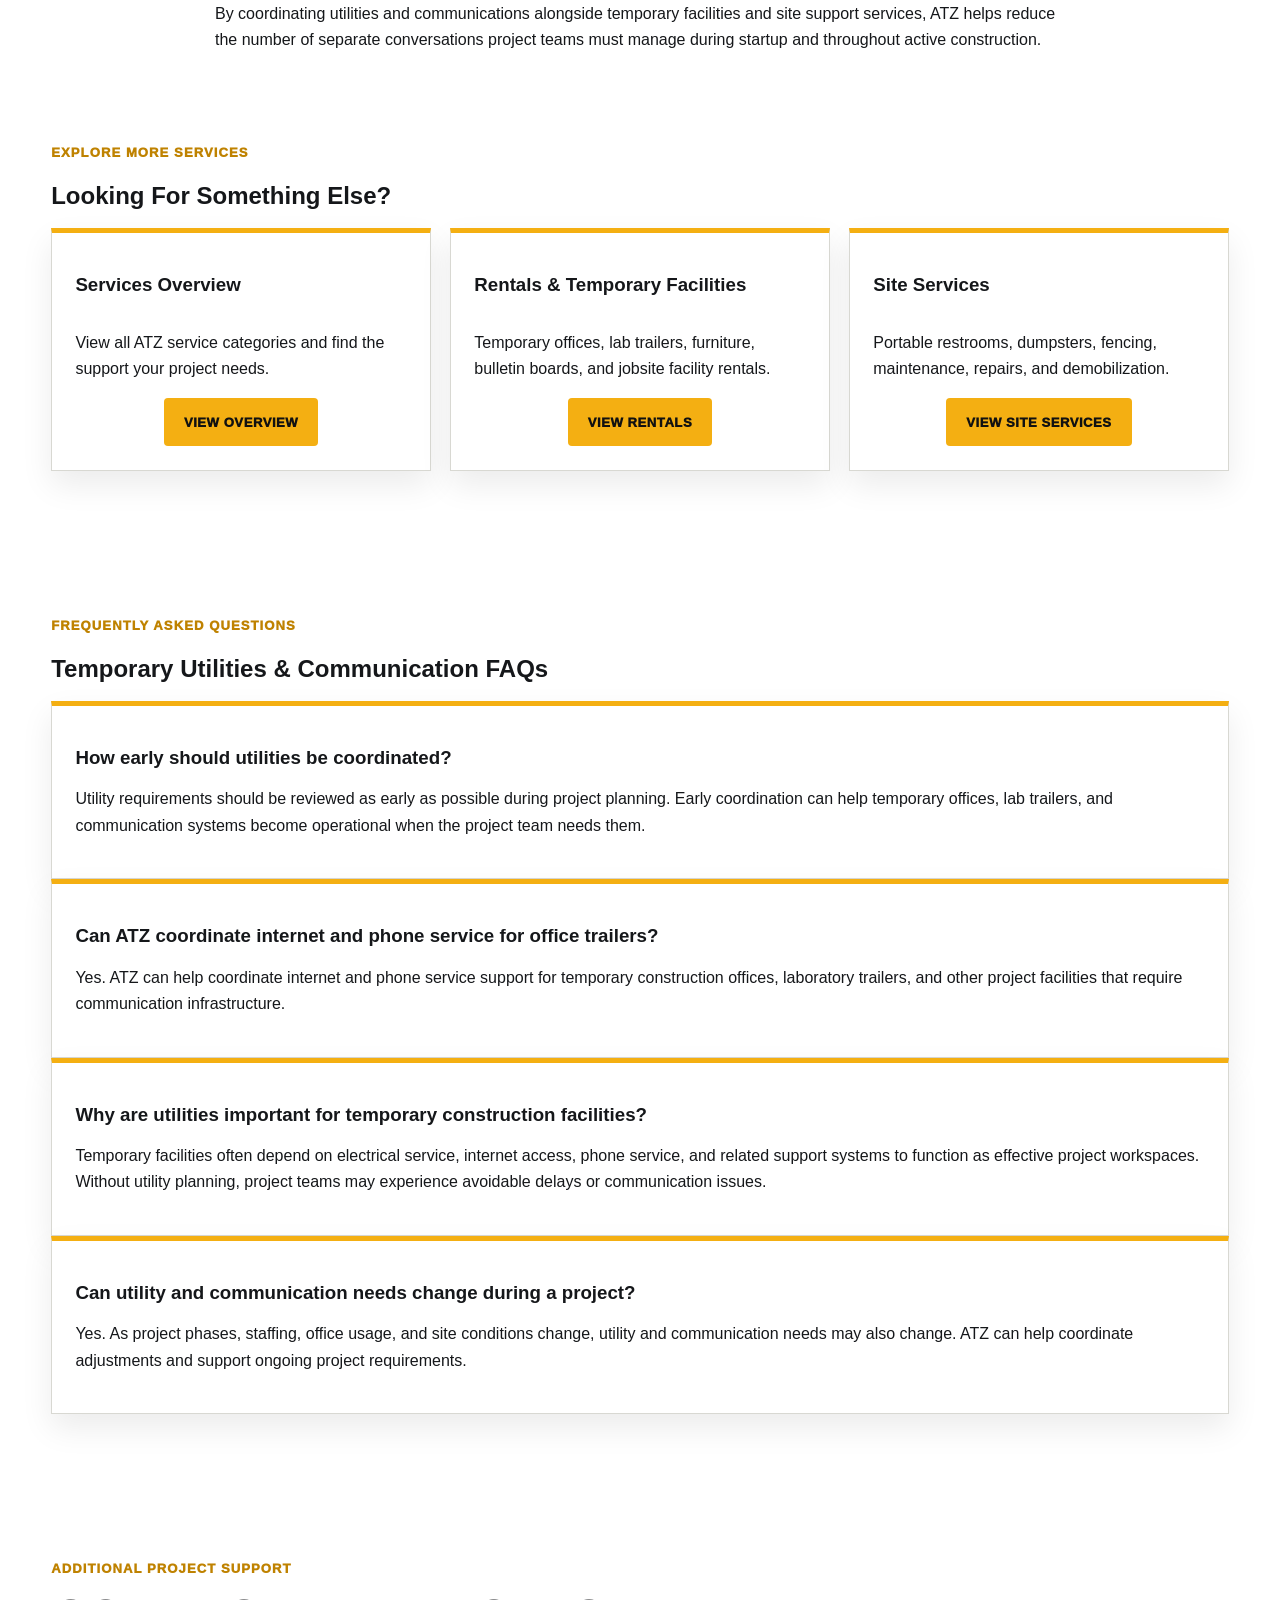
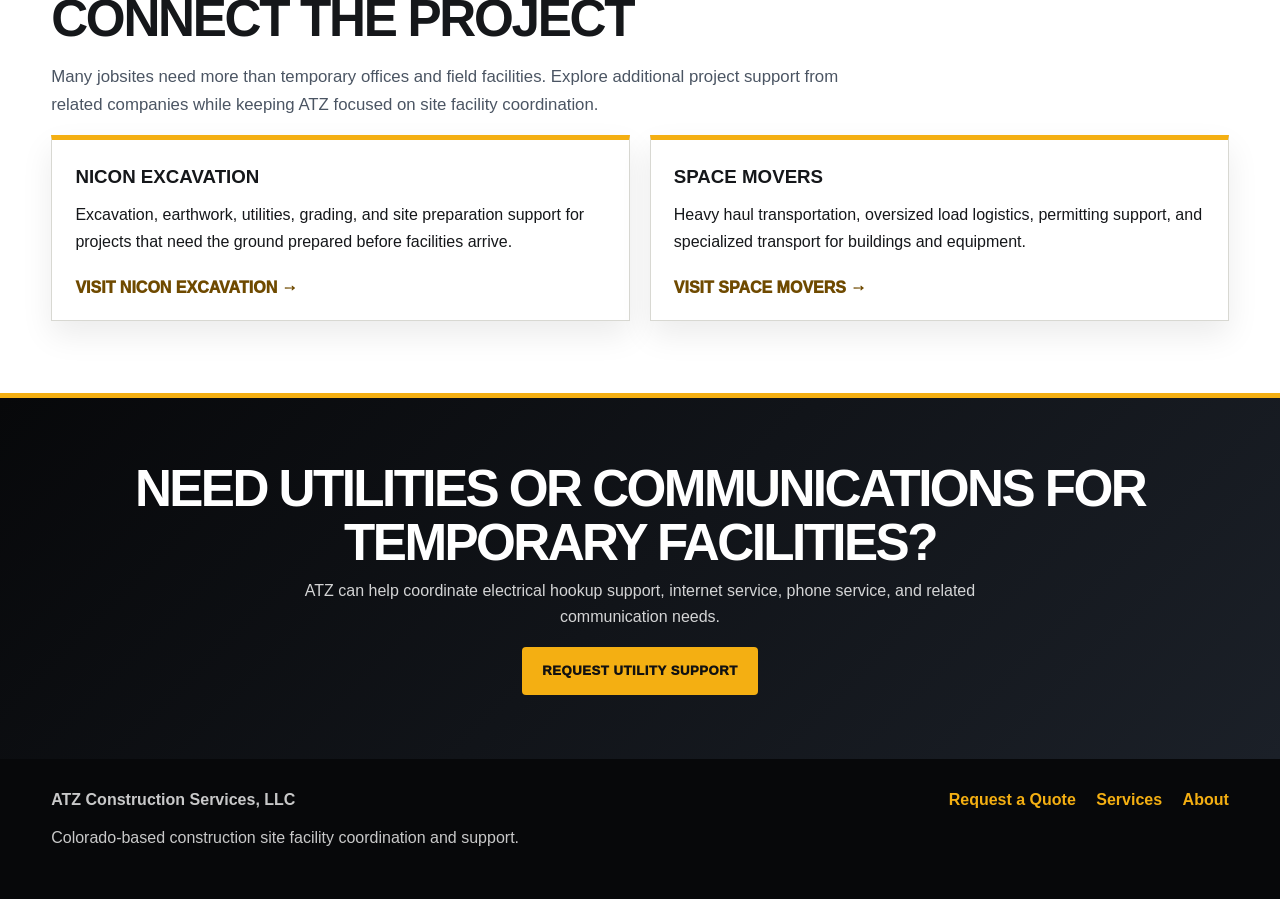
<file: temporary-utilities-communications.html>
<!DOCTYPE html>
<html lang="en">
<head>
  <meta charset="UTF-8">
  <meta name="viewport" content="width=device-width, initial-scale=1.0">
  <title>Temporary Utilities & Communication Services | ATZ Construction Services</title>
  <meta name="description" content="ATZ coordinates temporary utilities, electrical hookups, internet service, phone service, and communication support for construction site offices and facilities.">
  <meta name="robots" content="index, follow">
  <meta name="theme-color" content="#07080a">
  <link rel="stylesheet" href="css/styles.css">
</head>
<body>
<a class="skip-link" href="#main-content">Skip to main content</a>

<header class="site-header" role="banner">
  <a class="logo-link" href="index.html" aria-label="ATZ Construction Services home">
    <img class="header-logo" src="assets/atz-logo.png" alt="ATZ Construction Services logo">
  </a>
  <button class="menu-toggle" type="button" aria-label="Open navigation menu" aria-controls="primary-navigation" aria-expanded="false">☰</button>
  <nav id="primary-navigation" class="main-nav" aria-label="ATZ Construction Services primary navigation">
    <a href="index.html">Home</a>
    <a href="atz-services.html" aria-current="page">Services</a>
    <a href="atz-projects.html">Projects</a>
    <a href="atz-reviews.html">Reviews</a>
    <a href="atz-about.html">About</a>
    <a href="atz-contact.html">Contact</a>
  </nav>
</header>

<main id="main-content" tabindex="-1">

<section class="page-hero" aria-labelledby="utilities-heading">
  <div class="section-inner">
    <p class="eyebrow">Utilities & Communications</p>
    <h1 id="utilities-heading">Temporary Utilities, Electrical Hookups, Internet & Phone Service</h1>
    <p>Temporary construction facilities need dependable utility and communication support to function properly. ATZ Construction Services helps coordinate utility and communication services for temporary offices, laboratory trailers, communication systems, and other active jobsite facilities.</p>
    <p>By helping organize electrical hookup support, utility planning, internet service, phone service, and communication infrastructure, ATZ helps project teams create a more functional and connected jobsite environment.</p>
  </div>
</section>

<section class="content-section">
  <div class="section-inner">

    <div class="service-detail-grid">
      <article class="service-detail" id="utilities">
        <h2>Utilities & Electrical Hookup</h2>
        <p>Temporary facilities require dependable utility services to remain functional throughout a project. Electrical service, utility hookups, and infrastructure coordination are essential components of establishing an operational construction site.</p>
        <p>ATZ helps coordinate utility and electrical support for temporary offices, laboratory trailers, communication systems, and other project facilities. By assisting with utility planning and coordination, project teams can reduce delays and help ensure facilities are operational when needed.</p>
        <p>Early coordination of utility requirements often contributes to smoother project startup and helps minimize disruptions throughout construction activities.</p>
      </article>

      <article class="service-detail" id="communications">
        <h2>Internet & Phone Service</h2>
        <p>Reliable communication systems are essential for modern construction projects. Project managers, field personnel, inspectors, owners, and subcontractors depend on dependable internet and phone service to support scheduling, reporting, documentation, and daily operations.</p>
        <p>ATZ helps coordinate communication services for temporary construction facilities, helping project teams establish the connectivity needed to support project operations. Services may include internet setup coordination, phone service support, equipment installation coordination, and ongoing service management.</p>
        <p>Effective communication infrastructure helps support collaboration, improve project efficiency, and maintain access to important project information throughout construction.</p>
      </article>
    </div>

  </div>
</section>

<section class="content-section" aria-labelledby="utility-startup-heading">
  <div class="section-inner narrow">
    <p class="eyebrow dark">Project Startup Support</p>
    <h2 id="utility-startup-heading">Coordinating Utility Startup for Construction Projects</h2>
    <p>Utility and communication planning can affect the success of a construction site before crews are fully mobilized. Temporary offices, lab trailers, phones, internet service, and related systems often need to be coordinated early so project teams can begin work with the tools and infrastructure they need.</p>
    <p>ATZ helps project teams think through these requirements as part of the broader site facility plan. This may include reviewing temporary power needs, identifying communication requirements, coordinating service timelines, and helping ensure that office trailers and project facilities are ready to support daily operations.</p>
    <p>By coordinating utilities and communications alongside temporary facilities and site support services, ATZ helps reduce the number of separate conversations project teams must manage during startup and throughout active construction.</p>
  </div>
</section>

<section class="content-section service-nav-section" aria-labelledby="service-nav-heading">
  <div class="section-inner">
    <p class="eyebrow dark">Explore More Services</p>
    <h2 id="service-nav-heading">Looking For Something Else?</h2>

    <div class="service-category-grid">
      <article class="service-detail">
        <h3>Services Overview</h3>
        <p>View all ATZ service categories and find the support your project needs.</p>
        <a class="btn btn-gold" href="atz-services.html">View Overview</a>
      </article>

      <article class="service-detail">
        <h3>Rentals & Temporary Facilities</h3>
        <p>Temporary offices, lab trailers, furniture, bulletin boards, and jobsite facility rentals.</p>
        <a class="btn btn-gold" href="construction-site-rentals.html">View Rentals</a>
      </article>

      <article class="service-detail">
        <h3>Site Services</h3>
        <p>Portable restrooms, dumpsters, fencing, maintenance, repairs, and demobilization.</p>
        <a class="btn btn-gold" href="construction-site-services.html">View Site Services</a>
      </article>
    </div>
  </div>
</section>
  
<section class="content-section" aria-labelledby="utilities-faq-heading">
  <div class="section-inner">
    <p class="eyebrow dark">Frequently Asked Questions</p>
    <h2 id="utilities-faq-heading">Temporary Utilities & Communication FAQs</h2>

    <div class="faq-grid">
      <article class="service-detail">
        <h3>How early should utilities be coordinated?</h3>
        <p>Utility requirements should be reviewed as early as possible during project planning. Early coordination can help temporary offices, lab trailers, and communication systems become operational when the project team needs them.</p>
      </article>

      <article class="service-detail">
        <h3>Can ATZ coordinate internet and phone service for office trailers?</h3>
        <p>Yes. ATZ can help coordinate internet and phone service support for temporary construction offices, laboratory trailers, and other project facilities that require communication infrastructure.</p>
      </article>

      <article class="service-detail">
        <h3>Why are utilities important for temporary construction facilities?</h3>
        <p>Temporary facilities often depend on electrical service, internet access, phone service, and related support systems to function as effective project workspaces. Without utility planning, project teams may experience avoidable delays or communication issues.</p>
      </article>

      <article class="service-detail">
        <h3>Can utility and communication needs change during a project?</h3>
        <p>Yes. As project phases, staffing, office usage, and site conditions change, utility and communication needs may also change. ATZ can help coordinate adjustments and support ongoing project requirements.</p>
      </article>
    </div>
  </div>
</section>

<section class="connect-project" aria-labelledby="connect-project-heading">
  <div class="section-inner">
    <p class="eyebrow dark">Additional Project Support</p>
    <h2 id="connect-project-heading">Connect the Project</h2>
    <p class="section-lead">Many jobsites need more than temporary offices and field facilities. Explore additional project support from related companies while keeping ATZ focused on site facility coordination.</p>

    <div class="connect-grid">
      <article class="connect-card">
        <h3>Nicon Excavation</h3>
        <p>Excavation, earthwork, utilities, grading, and site preparation support for projects that need the ground prepared before facilities arrive.</p>
        <a href="https://www.niconexc.com/" target="_blank" rel="noopener noreferrer">Visit Nicon Excavation →</a>
      </article>

      <article class="connect-card">
        <h3>Space Movers</h3>
        <p>Heavy haul transportation, oversized load logistics, permitting support, and specialized transport for buildings and equipment.</p>
        <a href="https://spacemoverstrucking.com/" target="_blank" rel="noopener noreferrer">Visit Space Movers →</a>
      </article>
    </div>
  </div>
</section>

<section class="cta-band" aria-labelledby="utilities-cta">
  <h2 id="utilities-cta">Need utilities or communications for temporary facilities?</h2>
  <p>ATZ can help coordinate electrical hookup support, internet service, phone service, and related communication needs.</p>
  <a class="btn btn-gold" href="atz-contact.html">Request Utility Support</a>
</section>

</main>

<footer class="footer" role="contentinfo">
  <div class="footer-inner">
    <div>
      <strong>ATZ Construction Services, LLC</strong>
      <p>Colorado-based construction site facility coordination and support.</p>
    </div>
    <div class="footer-links">
      <a href="atz-contact.html">Request a Quote</a>
      <a href="atz-services.html">Services</a>
      <a href="atz-about.html">About</a>
    </div>
  </div>
</footer>

<script src="js/main.js"></script>
</body>
</html>
</file>
<file: css/styles.css>
:root {
  --black: #07080a;
  --charcoal: #111418;
  --charcoal2: #1b2028;
  --white: #fff;
  --paper: #f5f5f3;
  --gold: #f4af12;
  --goldDark: #bf8200;
  --text: #15171a;
  --muted: #4b5563;
  --line: #d8d8d2;
  --focus: #00d9ff;
  --shadow: 0 22px 55px rgba(0, 0, 0, 0.28);
}

/* Global */
* {
  box-sizing: border-box;
}

html {
  scroll-behavior: smooth;
}

body {
  margin: 0;
  font-family: Arial, Helvetica, sans-serif;
  background: var(--paper);
  color: var(--text);
}

a {
  color: inherit;
  text-decoration: none;
}

img {
  display: block;
  max-width: 100%;
}

p {
  line-height: 1.65;
}

.skip-link {
  position: absolute;
  top: -120px;
  left: 1rem;
  z-index: 9999;
  background: var(--focus);
  color: #001014;
  padding: 0.85rem 1rem;
  border-radius: 4px;
  font-weight: 900;
}

.skip-link:focus {
  top: 1rem;
}

a:focus-visible,
button:focus-visible,
input:focus-visible,
textarea:focus-visible {
  outline: 4px solid var(--focus);
  outline-offset: 4px;
}

/* Header */
.site-header {
  position: sticky;
  top: 0;
  z-index: 100;
  min-height: 96px;
  padding: 0.75rem 4vw;
  display: flex;
  align-items: center;
  justify-content: space-between;
  background: var(--black);
  border-bottom: 4px solid var(--gold);
  box-shadow: 0 12px 28px rgba(0, 0, 0, 0.45);
}

.logo-link {
  display: flex;
  align-items: center;
  min-width: 280px;
}

.header-logo {
  width: auto;
  max-width: 360px;
  max-height: 78px;
  object-fit: contain;
}

.main-nav {
  display: flex;
  align-items: center;
  gap: 0.9rem;
  color: white;
  font-size: 0.78rem;
  font-weight: 900;
  text-transform: uppercase;
  letter-spacing: 0.05em;
}

.main-nav a {
  min-height: 44px;
  display: inline-flex;
  align-items: center;
  color: rgba(255, 255, 255, 0.9);
}

.main-nav a:hover,
.main-nav a[aria-current="page"] {
  color: var(--gold);
}

.menu-toggle {
  display: none;
  min-width: 48px;
  min-height: 48px;
  border: 2px solid rgba(255, 255, 255, 0.35);
  border-radius: 4px;
  background: transparent;
  color: white;
  font-size: 2rem;
  cursor: pointer;
}

/* Hero */
.hero {
  position: relative;
  padding: clamp(3rem, 5vw, 5.5rem) 0;
  color: white;
  overflow: hidden;
  background: linear-gradient(135deg, var(--black), var(--charcoal2));
  border-bottom: 5px solid var(--gold);
}

.hero::after {
  content: "";
  position: absolute;
  inset: 0;
  background:
    radial-gradient(circle at 26% 18%, rgba(244, 175, 18, 0.22), transparent 28%),
    radial-gradient(circle at 84% 85%, rgba(244, 175, 18, 0.18), transparent 24%);
  pointer-events: none;
}

.hero-content {
  position: relative;
  z-index: 2;
  width: min(1500px, 92vw);
  margin: 0 auto;
  display: grid;
  grid-template-columns: minmax(520px, 1.05fr) minmax(420px, 0.95fr);
  gap: clamp(2rem, 4vw, 5rem);
  align-items: center;
  text-align: left;
}

.hero-logo {
  width: min(480px, 100%);
  margin-bottom: 1rem;
  filter: drop-shadow(0 18px 20px rgba(0, 0, 0, 0.55));
}

.hero h1 {
  max-width: 820px;
  margin: 0;
  font-size: clamp(3.1rem, 4.6vw, 6rem);
  text-transform: uppercase;
  letter-spacing: -0.065em;
}

.hero-text {
  max-width: 760px;
  color: rgba(255, 255, 255, 0.92);
  font-size: clamp(1.05rem, 1.15vw, 1.22rem);
  font-weight: 700;
}

.hero-image-panel {
  overflow: hidden;
  border: 1px solid rgba(255, 255, 255, 0.22);
  border-top: 5px solid var(--gold);
  border-radius: 10px;
  box-shadow: var(--shadow);
  background: #111;
  width: 100%;
}

.hero-image-panel img {
  width: 100%;
  height: clamp(360px, 35vw, 560px);
  object-fit: cover;
}

.eyebrow {
  margin: 0 0 0.75rem;
  color: var(--gold);
  font-weight: 950;
  letter-spacing: 0.08em;
  text-transform: uppercase;
  font-size: 0.82rem;
}

.eyebrow.dark {
  color: var(--goldDark);
}

h1,
h2,
h3 {
  line-height: 1.05;
}

.hero h1 {
  max-width: 740px;
  margin: 0;
  font-size: clamp(2.45rem, 5.3vw, 5.4rem);
  text-transform: uppercase;
  letter-spacing: -0.065em;
}

.hero-text {
  max-width: 720px;
  color: rgba(255, 255, 255, 0.92);
  font-size: clamp(1.02rem, 1.3vw, 1.18rem);
  font-weight: 700;
}

/* Buttons */
.button-row,
.center-action {
  display: flex;
  gap: 1rem;
  flex-wrap: wrap;
  margin-top: 1.4rem;
}

.center-action {
  justify-content: center;
}

.btn {
  min-height: 48px;
  padding: 0.9rem 1.25rem;
  display: inline-flex;
  align-items: center;
  justify-content: center;
  border-radius: 4px;
  font-size: 0.82rem;
  font-weight: 950;
  text-transform: uppercase;
  letter-spacing: 0.04em;
}

.btn-gold {
  background: var(--gold);
  color: #111;
}

.btn-dark {
  background: var(--black);
  color: white;
}

.btn-outline {
  border: 2px solid white;
  color: white;
}

/* Sections */
.section-inner,
.split-section {
  width: min(1180px, 92vw);
  margin: 0 auto;
}

.value-section,
.services-preview,
.content-section,
.connect-project {
  padding: 4.5rem 0;
  background: var(--white);
}

.value-section h2,
.services-preview h2,
.split-copy h2,
.page-hero h1,
.connect-project h2 {
  margin: 0 0 1.1rem;
  font-size: clamp(2rem, 4vw, 4.2rem);
  text-transform: uppercase;
  letter-spacing: -0.045em;
}

.section-lead {
  max-width: 820px;
  color: var(--muted);
  font-size: 1.05rem;
}

/* Grids */
.value-grid,
.card-grid,
.service-detail-grid,
.gallery-grid,
.testimonial-grid,
.connect-grid {
  display: grid;
  gap: 1.2rem;
}

.value-grid,
.card-grid,
.gallery-grid,
.testimonial-grid {
  grid-template-columns: repeat(3, 1fr);
}

.service-detail-grid,
.connect-grid {
  grid-template-columns: repeat(2, 1fr);
}
.service-category-grid {
  display: grid;
  grid-template-columns: repeat(3, 1fr);
  gap: 1.2rem;
}

.service-category-grid .service-detail {
  display: flex;
  flex-direction: column;
}

.service-category-grid .service-detail .btn {
  margin-top: auto;
  align-self: center;
}

.service-nav-section {
  padding-top: 0;
}

/* Cards */
.value-card,
.card,
.service-detail,
.gallery-card,
.testimonial,
.connect-card {
  padding: 1.45rem;
  border: 1px solid var(--line);
  border-top: 5px solid var(--gold);
  background: #fff;
  box-shadow: 0 14px 30px rgba(0, 0, 0, 0.08);
}

.value-card span {
  color: var(--goldDark);
  font-size: 2.2rem;
  font-weight: 950;
}

.value-card h3,
.card h3,
.service-detail h2,
.gallery-card h2,
.connect-card h3 {
  margin: 0.2rem 0 0.5rem;
  text-transform: uppercase;
}

.connect-card a {
  display: inline-block;
  margin-top: 0.5rem;
  color: #6f4a00;
  font-weight: 950;
  text-transform: uppercase;
}

.connect-card a:hover {
  text-decoration: underline;
}

/* Split Section */
.split-section {
  padding: 4.5rem 0;
  display: grid;
  grid-template-columns: 1fr 0.9fr;
  gap: 3rem;
  align-items: center;
}

.image-panel {
  overflow: hidden;
  border-radius: 8px;
  border: 1px solid #111;
  box-shadow: var(--shadow);
}

.image-panel img {
  width: 100%;
  height: 100%;
  min-height: 340px;
  object-fit: cover;
}

/* Page Hero */
.page-hero {
  padding: 5rem 0;
  color: white;
  background:
    linear-gradient(90deg, rgba(0, 0, 0, 0.94), rgba(0, 0, 0, 0.62)),
    radial-gradient(circle at 80% 15%, rgba(244, 175, 18, 0.34), transparent 25%),
    var(--black);
  border-bottom: 5px solid var(--gold);
}

.page-hero p {
  max-width: 820px;
  color: rgba(255, 255, 255, 0.88);
  font-size: 1.1rem;
}

.narrow {
  max-width: 850px;
}

/* CTA */
.cta-band {
  padding: 4rem 5vw;
  text-align: center;
  color: white;
  background: linear-gradient(135deg, var(--black), var(--charcoal2));
  border-top: 5px solid var(--gold);
}

.cta-band h2 {
  margin: 0 0 0.5rem;
  font-size: clamp(2rem, 4vw, 4rem);
  text-transform: uppercase;
  letter-spacing: -0.05em;
}

.cta-band p {
  max-width: 760px;
  margin: 0 auto 1rem;
  color: rgba(255, 255, 255, 0.82);
}

/* Gallery / Testimonials */
.gallery-card img {
  width: 100%;
  aspect-ratio: 4 / 3;
  object-fit: cover;
}

.testimonial p {
  font-size: 1.1rem;
  font-weight: 700;
}

/* Forms */
.quote-form {
  padding: 2rem;
  background: white;
  border: 1px solid var(--line);
  border-top: 6px solid var(--gold);
  box-shadow: 0 14px 30px rgba(0, 0, 0, 0.08);
}

.form-grid {
  display: grid;
  grid-template-columns: repeat(2, 1fr);
  gap: 1rem;
}

.form-field {
  display: grid;
  gap: 0.35rem;
  margin-bottom: 1rem;
}

label,
legend {
  font-weight: 900;
}

input,
textarea {
  width: 100%;
  min-height: 46px;
  padding: 0.75rem;
  border: 2px solid #aeb4bd;
  border-radius: 4px;
  font: inherit;
}

fieldset {
  margin: 1rem 0;
  padding: 1rem;
  border: 2px solid #aeb4bd;
}

/* Services Needed Checkbox Fix */
.services-grid {
  display: grid;
  grid-template-columns: repeat(2, minmax(250px, 1fr));
  gap: 0.9rem 1.5rem;
}

.service-option {
  display: flex;
  align-items: center;
  gap: 12px;
  cursor: pointer;
  font-weight: 900;
  line-height: 1;
}

.service-option input[type="checkbox"] {
  width: 20px;
  height: 20px;
  margin: 0;
  flex-shrink: 0;
}

.service-option span {
  line-height: 1.25;
}

.form-note {
  color: var(--muted);
  font-size: 0.92rem;
}

/* Footer */
.footer {
  padding: 2rem 4vw;
  color: rgba(255, 255, 255, 0.78);
  background: var(--black);
}

.footer-inner {
  width: min(1180px, 92vw);
  margin: 0 auto;
  display: flex;
  justify-content: space-between;
  gap: 2rem;
}

.footer a {
  display: inline-block;
  margin-left: 1rem;
  color: var(--gold);
  font-weight: 900;
}

/* Responsive */
@media (max-width: 950px) {
  .site-header {
    min-height: 84px;
  }

  .header-logo {
    max-width: 260px;
    max-height: 62px;
  }

  .menu-toggle {
    display: block;
  }

  .main-nav {
    position: absolute;
    top: 84px;
    left: 0;
    right: 0;
    display: none;
    flex-direction: column;
    align-items: stretch;
    gap: 0;
    background: var(--black);
    border-bottom: 4px solid var(--gold);
  }

  .main-nav.open {
    display: flex;
  }

  .main-nav a {
    padding: 1rem 5vw;
    border-top: 1px solid rgba(255, 255, 255, 0.12);
  }

.hero {
  padding: 3.25rem 0;
}

.hero-content {
  grid-template-columns: 1fr;
  gap: 2rem;
  width: min(760px, 92vw);
}

.hero-image-panel img {
  height: 320px;
}

  .value-grid,
  .card-grid,
  .service-detail-grid,
  .service-category-grid,
  .gallery-grid,
  .testimonial-grid,
  .split-section,
  .form-grid,
  .connect-grid {
  grid-template-columns: 1fr;
}

  .footer-inner {
    flex-direction: column;
  }

  .footer a {
    margin-left: 0;
    margin-right: 1rem;

    
  }
}

@media (max-width: 768px) {
  .services-grid {
    grid-template-columns: 1fr;
  }
}

@media (max-width: 540px) {
  .logo-link {
    min-width: 0;
  }

  .header-logo {
    max-width: 215px;
  }

  .hero {
  padding: 2.5rem 0;
}

.hero h1 {
  font-size: 2.55rem;
}

.hero-image-panel img {
  height: 240px;
}

  .btn {
    width: 100%;
  }
}

/* Reduced Motion */
@media (prefers-reduced-motion: reduce) {
  html {
    scroll-behavior: auto;
  }

  *,
  *::before,
  *::after {
    animation-duration: 0.001ms !important;
    transition-duration: 0.001ms !important;
  }
}
</file>
